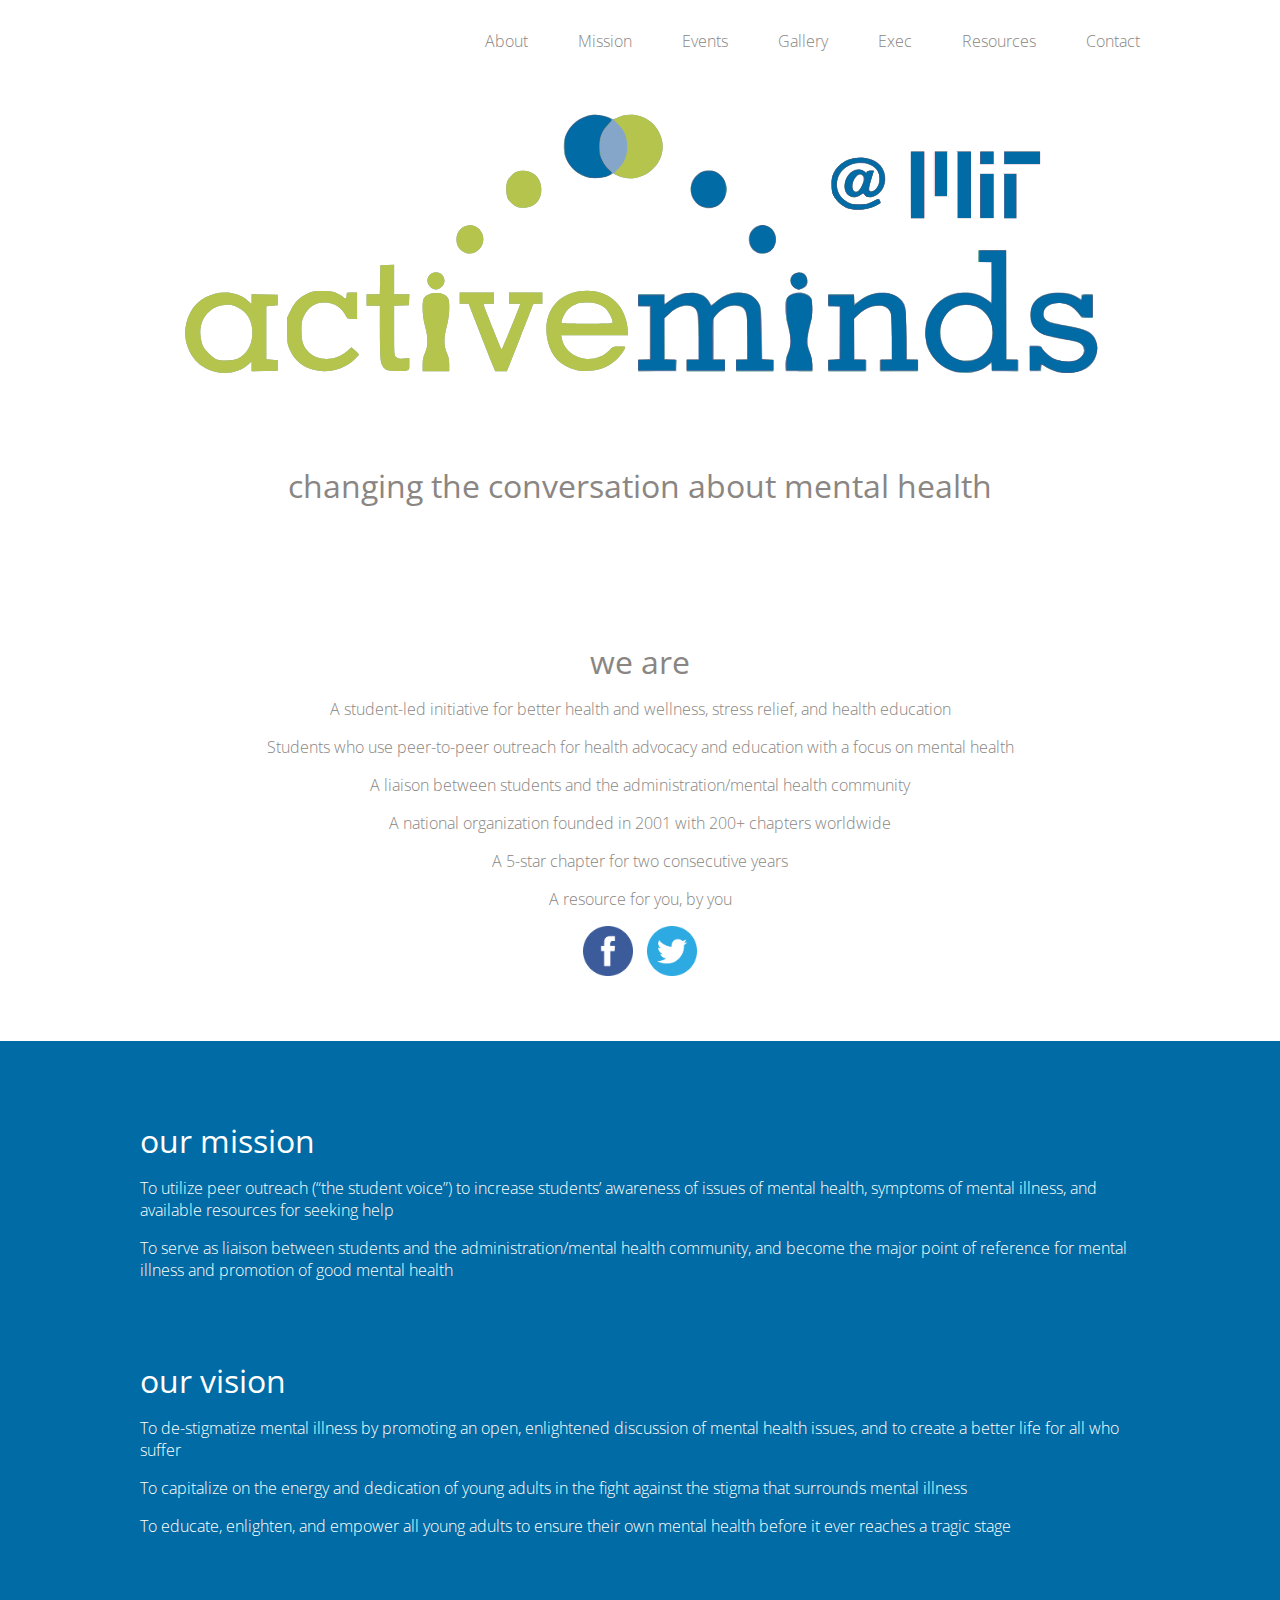
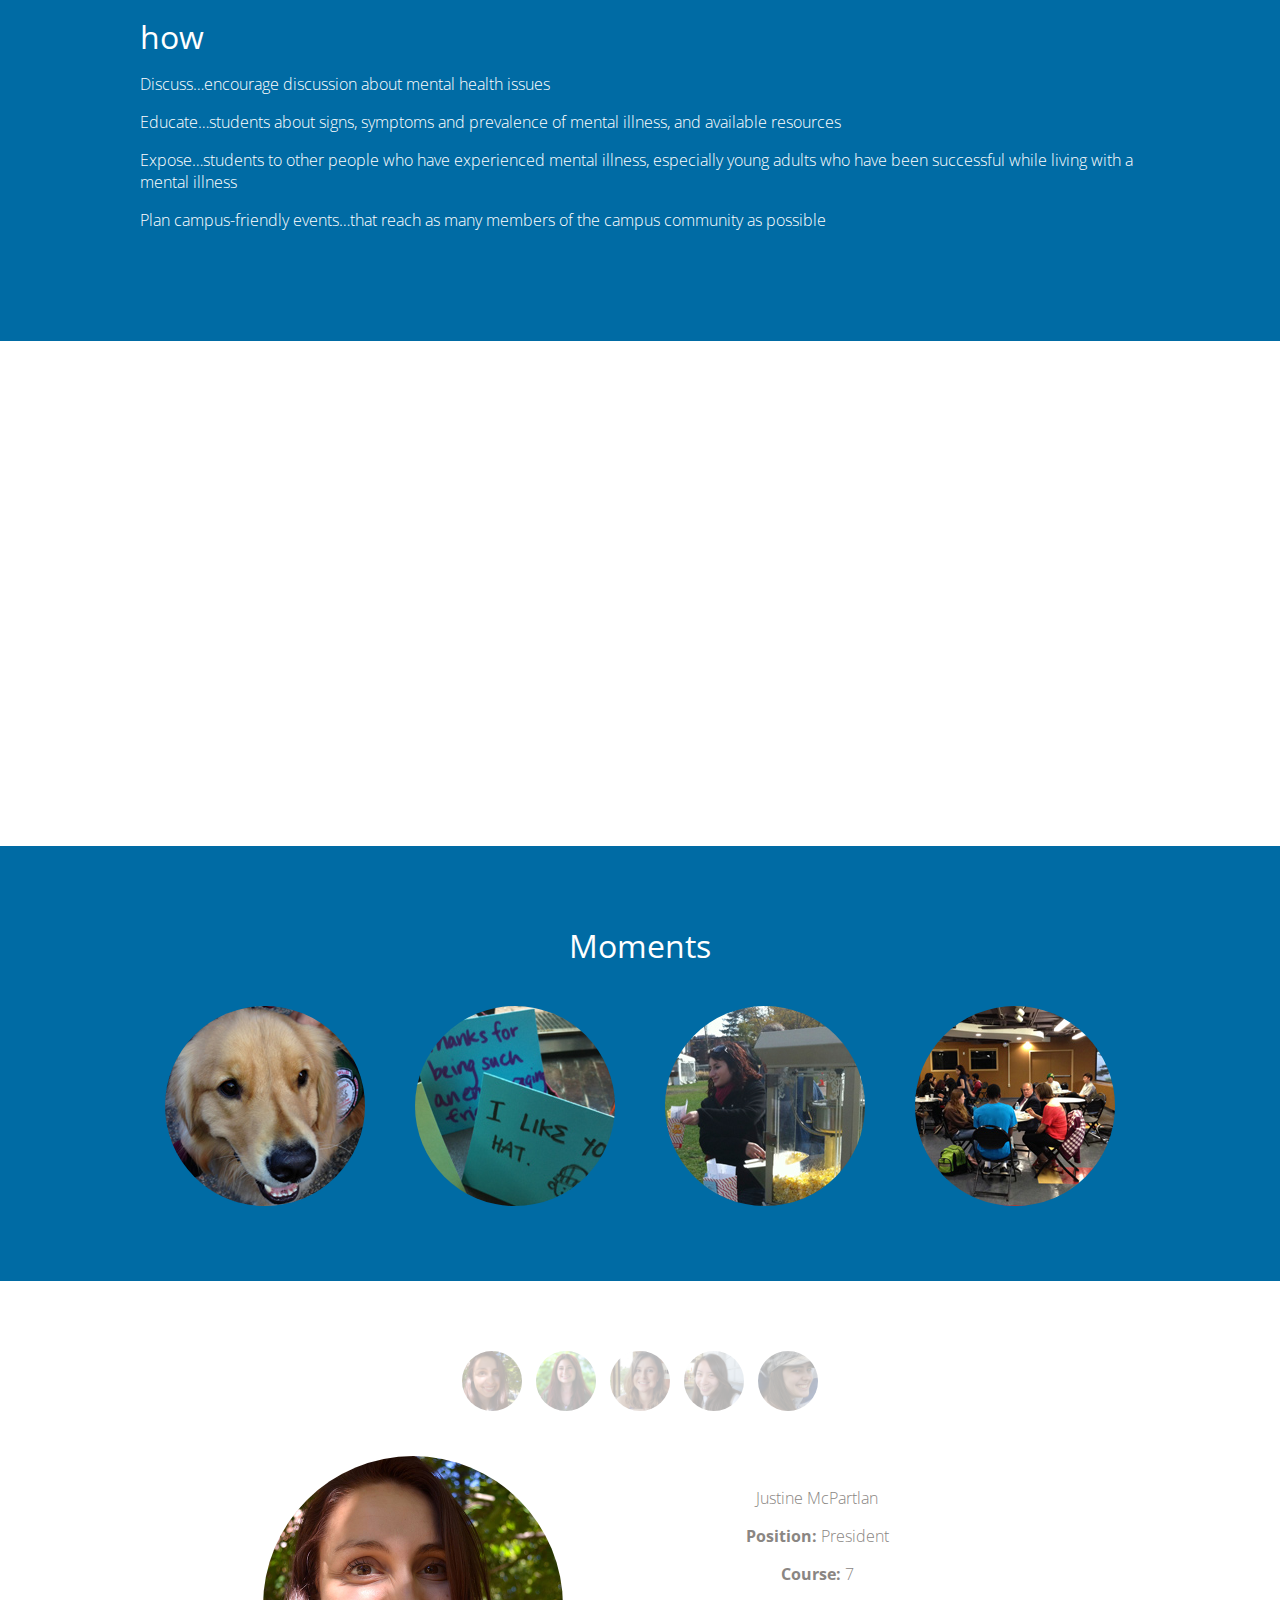
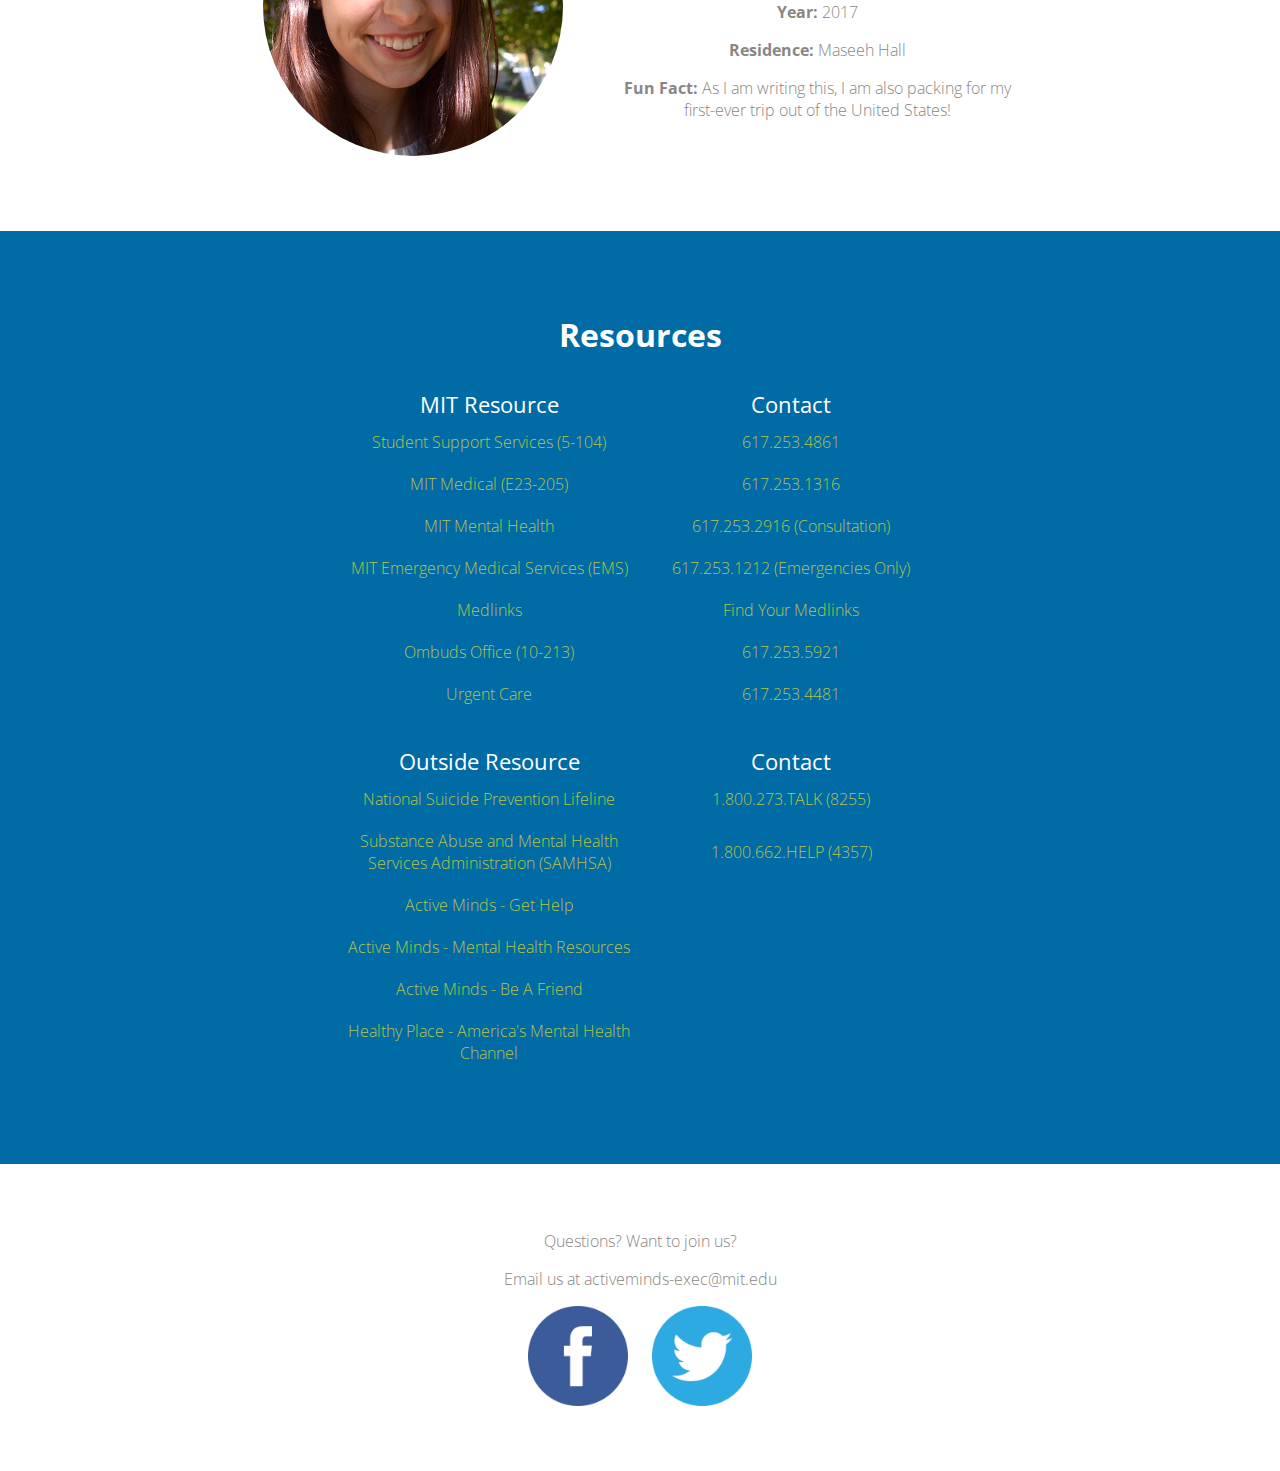
<file: web_scripts/index.html>
<!DOCTYPE HTML>
<head>
	<meta http-equiv="Content-Type" content="text/html; charset=utf-8"/>
	<meta name="viewport" content="width=device-width, initial-scale = 1.0, user-scalable = no">
	<title>Active Minds at MIT</title>
	<link href='http://fonts.googleapis.com/css?family=Open+Sans' rel='stylesheet' type='text/css'>
	<link rel="stylesheet" href="css/normalize.css" type="text/css" media="screen">
	<link rel="stylesheet" href="css/grid.css" type="text/css" media="screen">
	<link rel="stylesheet" href="css/style.css" type="text/css" media="screen">
	<link rel="icon" href="favicon.ico" type="image/x-icon">

	<script type="text/javascript" src="http://ajax.googleapis.com/ajax/libs/jquery/1.7.2/jquery.min.js"></script>
	<script type="text/javascript" src="js/scripts.js"></script>
	<script type="text/javascript" src="js/jquery.stellar.min.js"></script>
	<script type="text/javascript" src="js/waypoints.min.js"></script>
	<script type="text/javascript" src="js/jquery.easing.1.3.js"></script>
	
</head>

<body>

	<div class="menu">
		<div class="container clearfix">

			<div id="nav" class="grid_12 omega">
				<ul class="navigation">
					<li data-slide="1">About</li>
					<li data-slide="2">Mission</li>
					<li data-slide="3">Events</li>
					<li data-slide="4">Gallery</li>
					<li data-slide="5">Exec</li>
					<li data-slide="6">Resources</li>
					<li data-slide="7">Contact</li>
				</ul>
			</div>

		</div>
	</div>

	<div class="slide" id="slide0" data-slide="0" data-stellar-background-ratio="0.5">
		<div class="container clearfix">
			<div class="grid_12 content">
				<img id="logo" src="images/am_logo.svg" />
				<h2>changing the conversation about mental health</h2>
			</div>
		</div>
	</div>

	<div class="slide" id="slide1" data-slide="1" data-stellar-background-ratio="0.5">
		<div class="container clearfix">
			<div class="grid_12 content">
				<h2>we are</h2>
				<p>A student-led initiative for better health and wellness, stress relief, and health education</p>
				<p>Students who use peer-to-peer outreach for health advocacy and education with a focus on mental health</p>
				<p>A liaison between students and the administration/mental health community</p>
				<p>A national organization founded in 2001 with 200+ chapters worldwide</p>
				<p>A 5-star chapter for two consecutive years</p>
				<p>A resource for you, by you</p>
				<a href="https://www.facebook.com/activemindsatmit" target="_blank"><img id="facebook_top" src="images/facebook.png" /></a>
				<a href="https://twitter.com/ActiveMindsMIT" target="_blank"><img id="twitter_top" src="images/twitter.png" /></a>
			</div>
		</div>
	</div>

	<div class="slide" id="slide2" data-slide="2" data-stellar-background-ratio="0.5">
		<div class="container clearfix">
			<div class="grid_12 content">
				<div id="mission" class="description">
					<h2>our mission</h2>
					<p>To utilize peer outreach (“the student voice”) to increase students’ awareness of issues of mental health, symptoms of mental illness, and available resources for seeking help</p>
					<p>To serve as liaison between students and the administration/mental health community, and become the major point of reference for mental illness and promotion of good mental health</p>
				</div>
				<div id="vision" class="description">
					<h2>our vision</h2>
					<p>To de-stigmatize mental illness by promoting an open, enlightened discussion of mental health issues, and to create a better life for all who suffer</p>
					<p>To capitalize on the energy and dedication of young adults in the fight against the stigma that surrounds mental illness</p>
					<p>To educate, enlighten, and empower all young adults to ensure their own mental health before it ever reaches a tragic stage</p>
				</div>
				<div id="how" class="description">
					<h2>how</h2>
					<p>Discuss…encourage discussion about mental health issues</p>
					<p>Educate…students about signs, symptoms and prevalence of mental illness, and available resources</p>
					<p>Expose…students to other people who have experienced mental illness, especially young adults who have been successful while living with a mental illness</p>
					<p>Plan campus-friendly events…that reach as many members of the campus community as possible</p>
				</div>
			</div>
		</div>
	</div>



	<div class="slide" id="slide3" data-slide="3" data-stellar-background-ratio="0.5">
		

			<div class="wrapper">
				<iframe src='http://cdn.knightlab.com/libs/timeline/latest/embed/index.html?source=0AgLcp2B5m2ASdDRPNTN3Ukl3ejJ6a2t0Wk1pNEJvX1E&font=Bevan-PotanoSans&maptype=TERRAIN&lang=en&start_at_end=true&height=400' width='100%' height='400' frameborder='0'></iframe>
			</div>

		
	</div>



	<div class="slide" id="slide4" data-slide="4" data-stellar-background-ratio="0.5">
		<div class="container clearfix">

			<div class="grid_12 content">
				<h2>Moments</h2>
				<div id="gallery_1" class="grid_3 gallery">
					<a href="https://www.facebook.com/media/set/?set=a.779457638736210.1073741830.221373231211323&type=1" target="
					_blank"><img id="gallery_img_1" class="gallery_img" src="images/therapy_gallery.jpg" alt="images/default_gallery.jpg"></a>
				</div>
				<div id="gallery_2" class="grid_3 gallery">
					<a href="https://www.facebook.com/media/set/?set=a.779464302068877.1073741832.221373231211323&type=1" target="
					_blank"><img id="gallery_img_2" class="gallery_img" src="images/wellness_gallery.jpg" alt="images/default_gallery.jpg"></a>
				</div>
				<div id="gallery_3" class="grid_3 gallery">
					<a href="https://www.facebook.com/media/set/?set=a.779459712069336.1073741831.221373231211323&type=1" target="_blank"><img id="gallery_img_3" class="gallery_img" src="images/family_gallery.jpg" alt="images/default_gallery.jpg"></a>
				</div>
				<div id="gallery_4" class="grid_3 gallery">
					<a href="https://www.facebook.com/activemindsatmit/photos_stream" target="_blank"><img id="gallery_img_4" class="gallery_img" src="images/more_gallery.jpg" alt="images/default_gallery.jpg"></a>
				</div>
			</div>

		</div>
	</div>



	<div class="slide" id="slide5" data-slide="5" data-stellar-background-ratio="0.5">
		<div class="container clearfix">

			<div class="grid_12 content">
				<div id="exec_nav">
					<div class="exec_icon"><img id="justine" class="exec_small" src="images/exec/justine.jpg"></div>
					<div class="exec_icon"><img id="ariella" class="exec_small" src="images/exec/ariella.jpg"></div>
 					<div class="exec_icon"><img id="kathy" class="exec_small" src="images/exec/kathy.jpg"></div>
					<div class="exec_icon"><img id="lorraine" class="exec_small" src="images/exec/lorraine.jpg"></div>
					<div class="exec_icon"><img id="zoe" class="exec_small" src="images/exec/zoe.jpg"></div>
				</div>
				<div id="exec_content">
					<div id="exec_pic">
						<img id="exec_large" src="images/exec/justine.jpg">
					</div>
					<div id="exec_info">
						<p id="exec_name">Justine McPartlan</p>
						<p id="exec_position"><b>Position:</b> President</p>
						<p id="exec_course"><b>Course:</b> 7</p>
						<p id="exec_year"><b>Year:</b> 2017</p>
						<p id="exec_residence"><b>Residence:</b> Maseeh Hall</p>
						<p id="exec_fact"><b>Fun Fact:</b> As I am writing this, I am also packing for my first-ever trip out of the United States!</p>
					</div>
				</div>
				
			</div>

		</div>
	</div>

	<div class="slide" id="slide6" data-slide="6" data-stellar-background-ratio="0.5">
		<div class="container clearfix">
			<div class="grid_12 content">
				<h1>Resources</h1>
				<table id="mit_resources">
					<tr>
						<th>MIT Resource</th>
						<th>Contact</th>
					<tr>
					<tr>
						<td><a href="http://web.mit.edu/uaap/s3/" target="_blank">Student Support Services (5-104)</a></td>
						<td><a href="tel:617-253-4861">617.253.4861</a></td>
					</tr>
					<tr>
						<td><a href="http://medweb.mit.edu/" target="_blank">MIT Medical (E23-205)</a></td>
						<td><a href="tel:617-253-1316">617.253.1316</a></td>
					</tr>
					<tr>
						<td><a href="http://medweb.mit.edu/directory/services/mental_health.html" target="_blank">MIT Mental Health</a></td>
						<td><a href="tel:617-253-2916">617.253.2916 (Consultation)</a></td>
					</tr>
					<tr>
						<td><a href="http://ems.mit.edu" target="_blank">MIT Emergency Medical Services (EMS)</a></td>
						<td><a href="tel:617-253-1212">617.253.1212 (Emergencies Only)</a></td>
					</tr>
					<tr>
						<td><a href="http://medlinks.mit.edu/" target="_blank">Medlinks</a></td>
						<td><a href="https://medlinks.mit.edu/where-we-are/" target="_blank">Find Your Medlinks</a></td>
					</tr>
					<tr>
						<td><a href="http://web.mit.edu/ombud" target="_blank">Ombuds Office (10-213)</a></td>
						<td><a href="tel:617-253-5921">617.253.5921</a></td>
					</tr>
					<tr>
						<td><a href="http://medweb.mit.edu/directory/services/emergency_care.html" target="_blank">Urgent Care</td>
						<td><a href="tel:617-253-4481">617.253.4481</a></td>
					</tr>
				</table>

				<table id="outside_resources">
					<tr>
						<th>Outside Resource</th>
						<th>Contact</th>
					</tr>
					
					<tr>
						<td><a href="http://www.suicidepreventionlifeline.org/" target="_blank">National Suicide Prevention Lifeline</a></td>
						<td><a href="tel:1-800-273-8255">1.800.273.TALK (8255)</a></td>
					</tr>
					<tr>
						<td><a href="http://www.samhsa.gov/" target="_blank">Substance Abuse and Mental Health Services Administration (SAMHSA)</a></td>
						<td><a href="tel:1-800-662-4357">1.800.662.HELP (4357)</a></td>
					</tr>
					<tr>
						<td><a href="http://www.activeminds.org/index.php?option=com_content&task=view&id=47&Itemid=77" target="_blank">Active Minds - Get Help</a></td>
						<td></td>
					</tr>
					<tr>
						<td><a href="http://www.activeminds.org/issues-a-resources/mental-health-resources" target="_blank">Active Minds - Mental Health Resources</a></td>
						<td></td>
					</tr>
					<tr>
						<td><a href="http://www.activeminds.org/issues-a-resources/be-a-friend" target="_blank">Active Minds - Be A Friend</a></td>
						<td></td>
					</tr>
					<tr>
						<td><a href="http://www.healthyplace.com/" target="_blank">Healthy Place - America's Mental Health Channel</a></td>
						<td></td>
					</tr>
					
				</table>
			</div>
			

		</div>
	</div>

	<div class="slide" id="slide7" data-slide="7" data-stellar-background-ratio="0.5">
		<div class="container clearfix">
			<div id ="contact" class="grid_12 content">
				<p>Questions? Want to join us?</p>
				<p>Email us at activeminds-exec@mit.edu</p>
				<a href="https://www.facebook.com/activemindsatmit" target="_blank"><img id="facebook_bottom" src="images/facebook.png" /></a>
				<a href="https://twitter.com/ActiveMindsMIT" target="_blank"><img id="twitter_bottom" src="images/twitter.png" /></a>
			</div>
		</div>
	</div>

<script type="text/javascript">

  var _gaq = _gaq || [];
  _gaq.push(['_setAccount', 'UA-23542009-5']);
  _gaq.push(['_trackPageview']);

  (function() {
    var ga = document.createElement('script'); ga.type = 'text/javascript'; ga.async = true;
    ga.src = ('https:' == document.location.protocol ? 'https://ssl' : 'http://www') + '.google-analytics.com/ga.js';
    var s = document.getElementsByTagName('script')[0]; s.parentNode.insertBefore(ga, s);
  })();

</script>

</body>
</html>
</file>
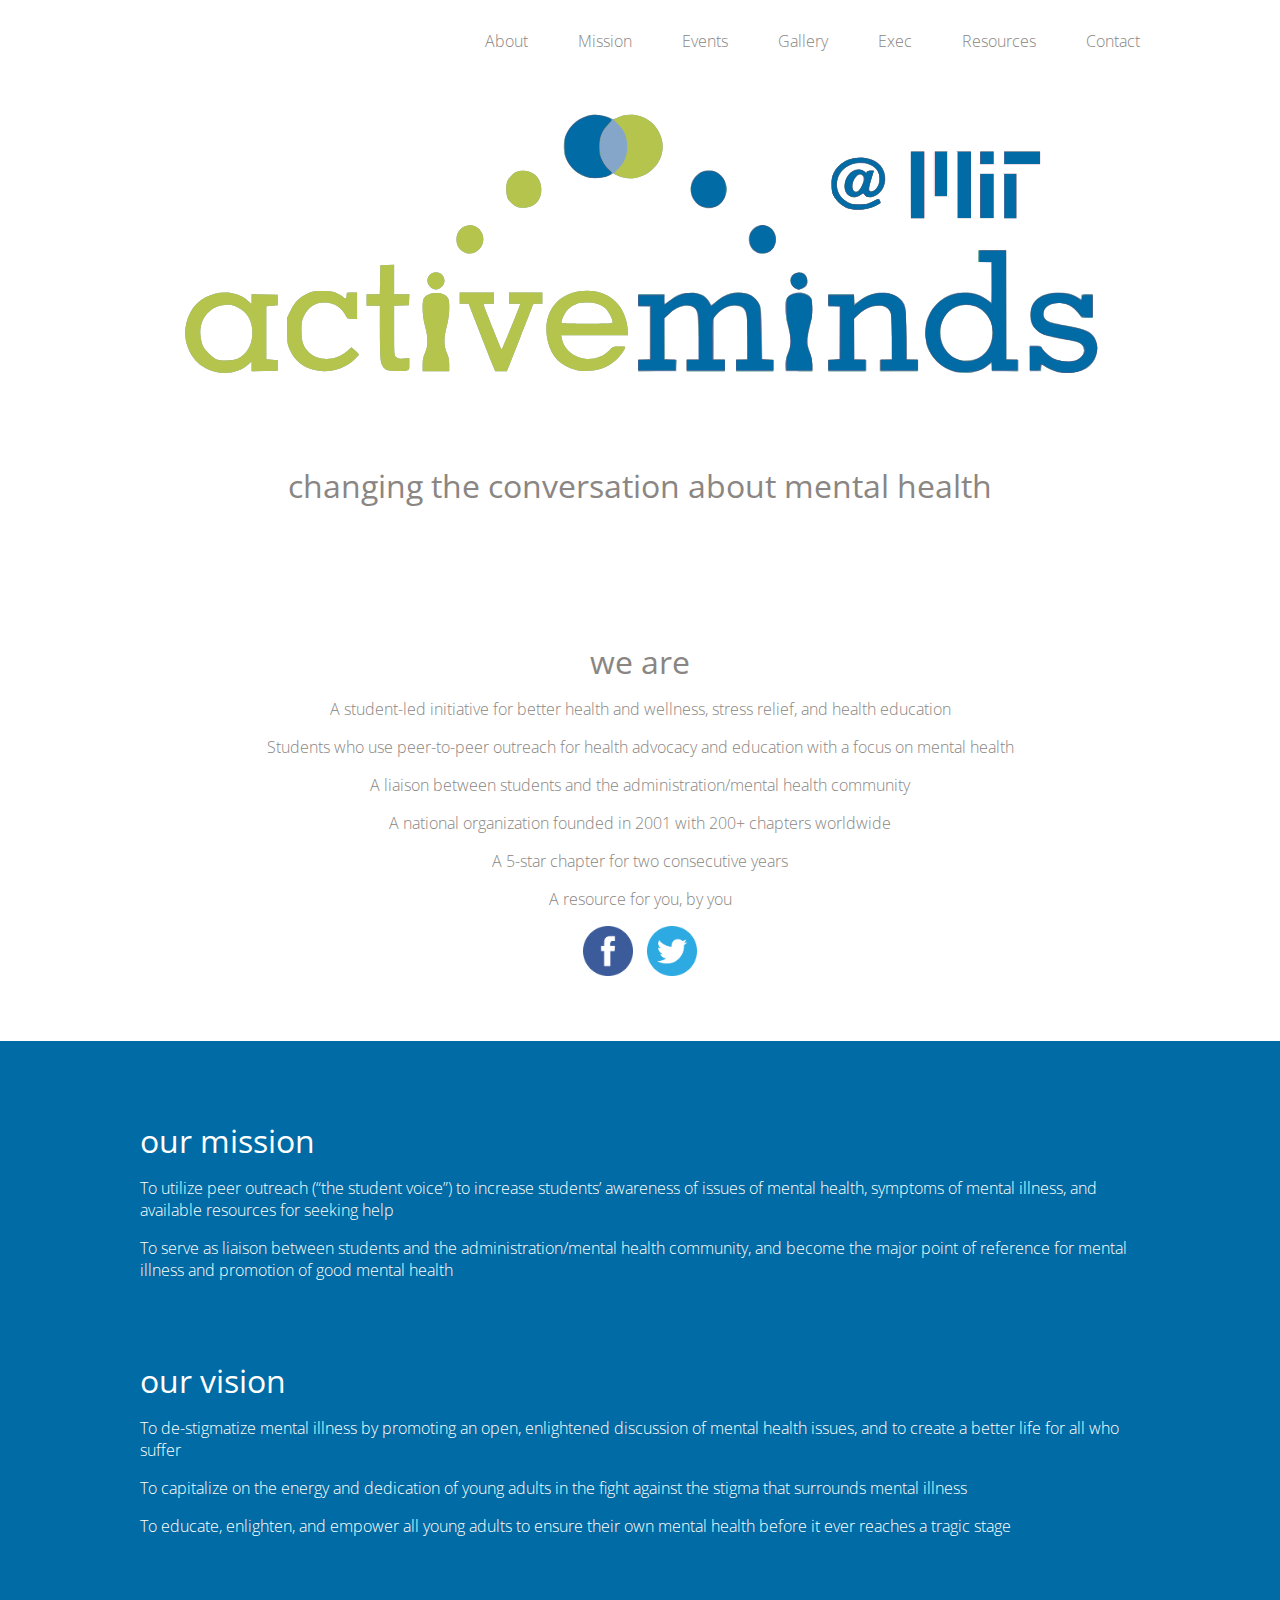
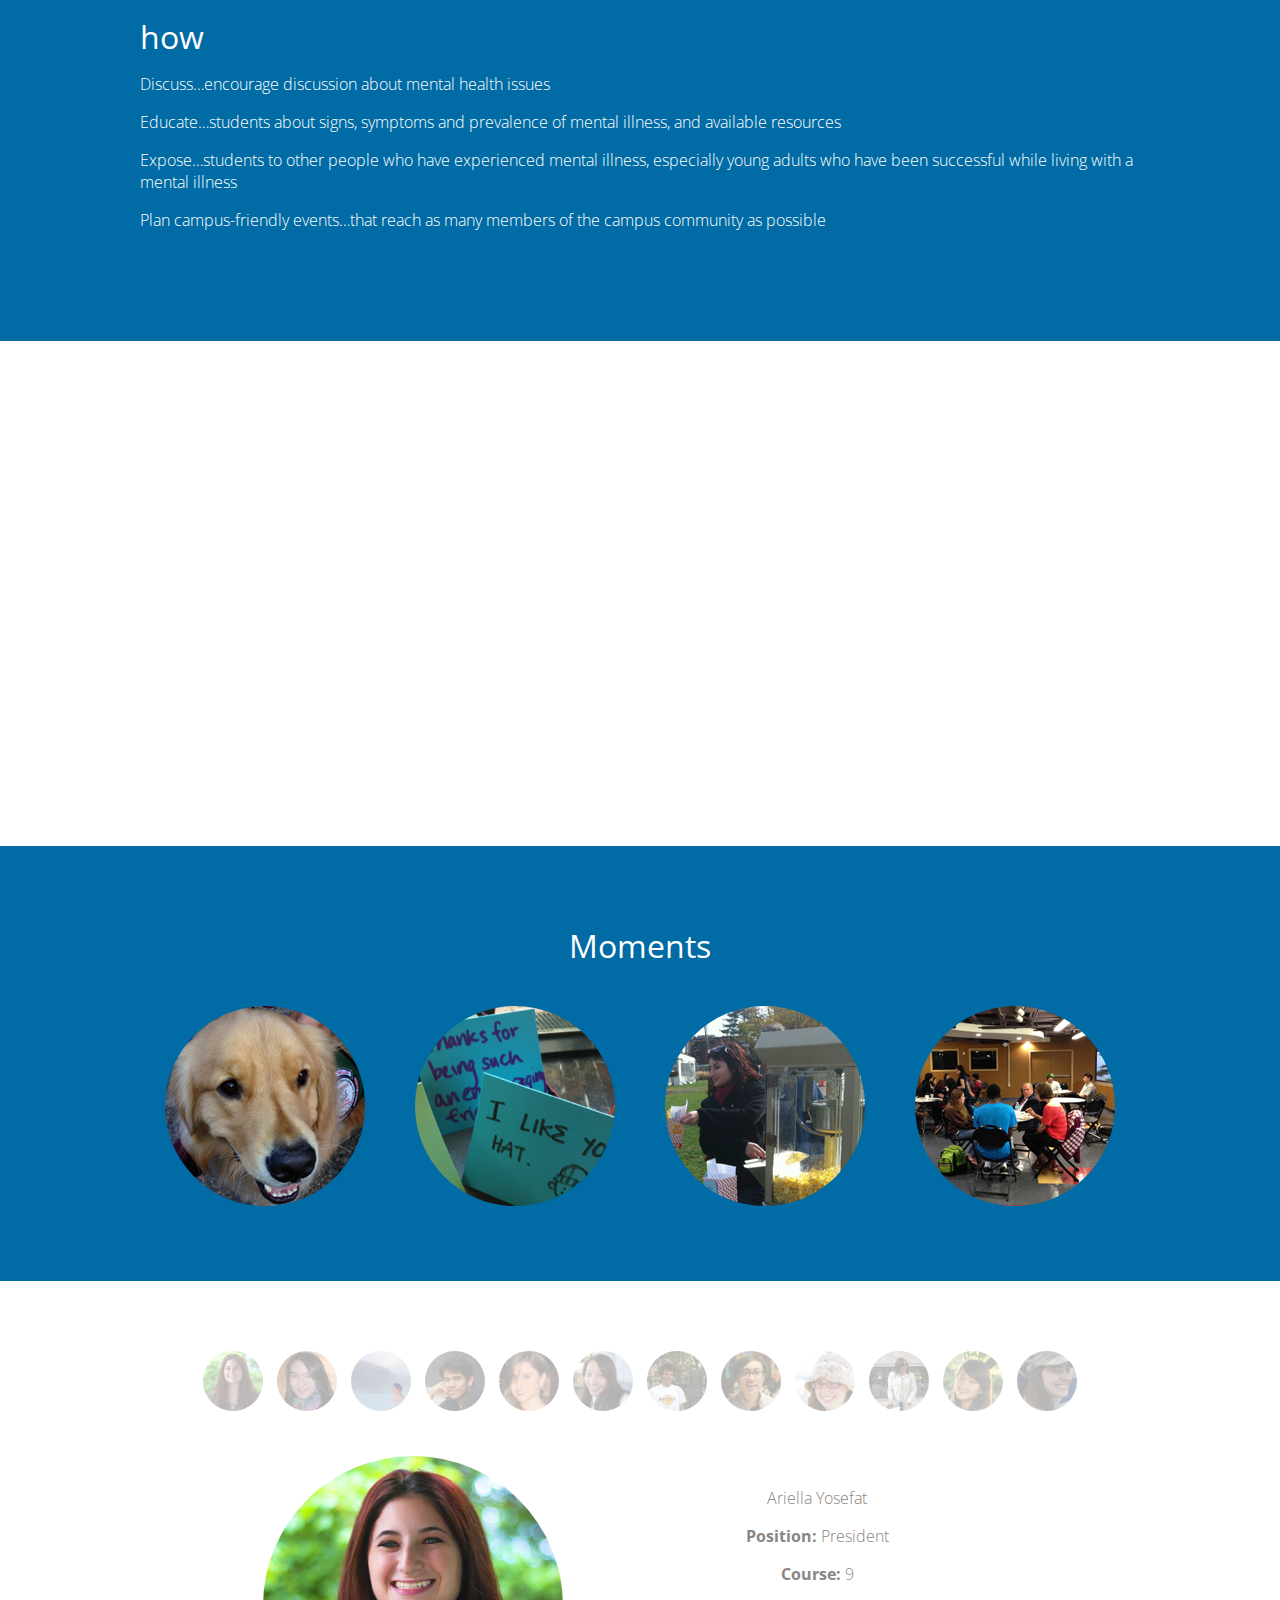
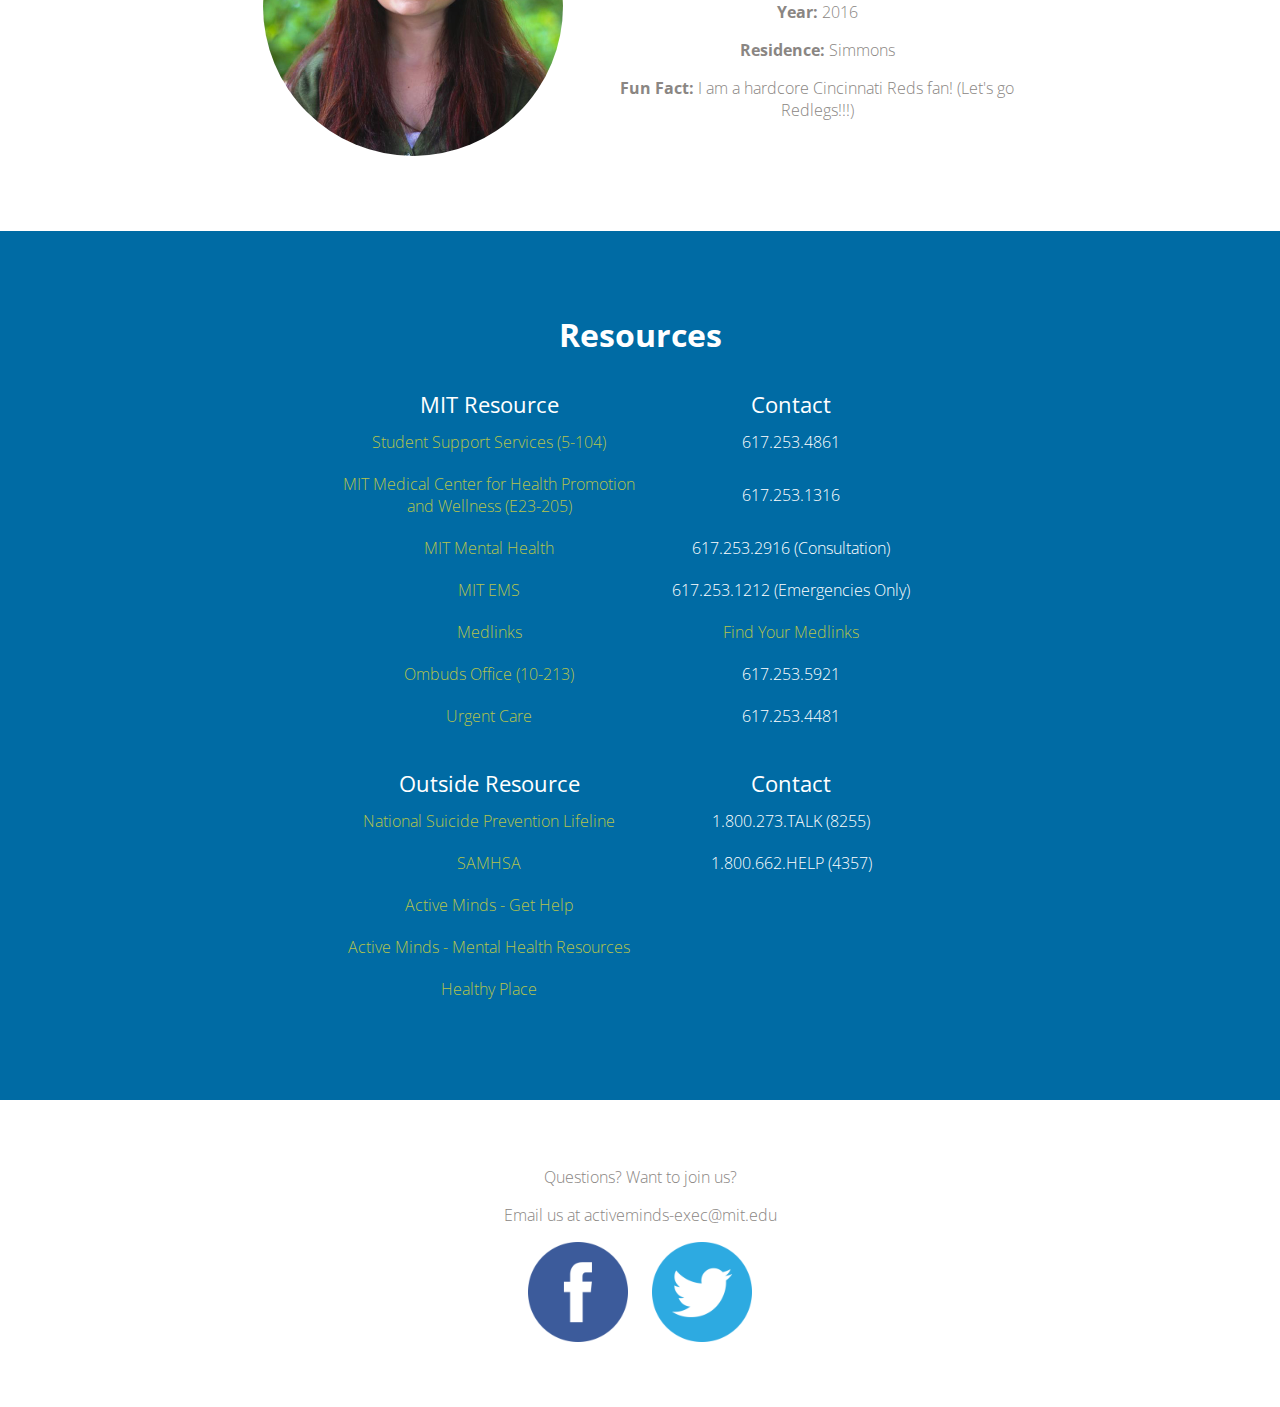
<file: OldFiles/web_scripts/index.html>
<!DOCTYPE HTML>
<head>
	<meta http-equiv="Content-Type" content="text/html; charset=utf-8"/>
	<meta name="viewport" content="width=device-width, initial-scale = 1.0, user-scalable = no">
	<title>Active Minds at MIT</title>
	<link href='http://fonts.googleapis.com/css?family=Open+Sans' rel='stylesheet' type='text/css'>
	<link rel="stylesheet" href="css/normalize.css" type="text/css" media="screen">
	<link rel="stylesheet" href="css/grid.css" type="text/css" media="screen">
	<link rel="stylesheet" href="css/style.css" type="text/css" media="screen">
	<link rel="icon" href="favicon.ico" type="image/x-icon">

	<script type="text/javascript" src="http://ajax.googleapis.com/ajax/libs/jquery/1.7.2/jquery.min.js"></script>
	<script type="text/javascript" src="js/scripts.js"></script>
	<script type="text/javascript" src="js/jquery.stellar.min.js"></script>
	<script type="text/javascript" src="js/waypoints.min.js"></script>
	<script type="text/javascript" src="js/jquery.easing.1.3.js"></script>
	
</head>

<body>

	<div class="menu">
		<div class="container clearfix">

			<div id="nav" class="grid_12 omega">
				<ul class="navigation">
					<li data-slide="1">About</li>
					<li data-slide="2">Mission</li>
					<li data-slide="3">Events</li>
					<li data-slide="4">Gallery</li>
					<li data-slide="5">Exec</li>
					<li data-slide="6">Resources</li>
					<li data-slide="7">Contact</li>
				</ul>
			</div>

		</div>
	</div>

	<div class="slide" id="slide0" data-slide="0" data-stellar-background-ratio="0.5">
		<div class="container clearfix">
			<div class="grid_12 content">
				<img id="logo" src="images/am_logo.svg" />
				<h2>changing the conversation about mental health</h2>
			</div>
		</div>
	</div>

	<div class="slide" id="slide1" data-slide="1" data-stellar-background-ratio="0.5">
		<div class="container clearfix">
			<div class="grid_12 content">
				<h2>we are</h2>
				<p>A student-led initiative for better health and wellness, stress relief, and health education</p>
				<p>Students who use peer-to-peer outreach for health advocacy and education with a focus on mental health</p>
				<p>A liaison between students and the administration/mental health community</p>
				<p>A national organization founded in 2001 with 200+ chapters worldwide</p>
				<p>A 5-star chapter for two consecutive years</p>
				<p>A resource for you, by you</p>
				<a href="https://www.facebook.com/activemindsatmit" target="_blank"><img id="facebook_top" src="images/facebook.png" /></a>
				<a href="https://twitter.com/ActiveMindsMIT" target="_blank"><img id="twitter_top" src="images/twitter.png" /></a>
			</div>
		</div>
	</div>

	<div class="slide" id="slide2" data-slide="2" data-stellar-background-ratio="0.5">
		<div class="container clearfix">
			<div class="grid_12 content">
				<div id="mission" class="description">
					<h2>our mission</h2>
					<p>To utilize peer outreach (“the student voice”) to increase students’ awareness of issues of mental health, symptoms of mental illness, and available resources for seeking help</p>
					<p>To serve as liaison between students and the administration/mental health community, and become the major point of reference for mental illness and promotion of good mental health</p>
				</div>
				<div id="vision" class="description">
					<h2>our vision</h2>
					<p>To de-stigmatize mental illness by promoting an open, enlightened discussion of mental health issues, and to create a better life for all who suffer</p>
					<p>To capitalize on the energy and dedication of young adults in the fight against the stigma that surrounds mental illness</p>
					<p>To educate, enlighten, and empower all young adults to ensure their own mental health before it ever reaches a tragic stage</p>
				</div>
				<div id="how" class="description">
					<h2>how</h2>
					<p>Discuss…encourage discussion about mental health issues</p>
					<p>Educate…students about signs, symptoms and prevalence of mental illness, and available resources</p>
					<p>Expose…students to other people who have experienced mental illness, especially young adults who have been successful while living with a mental illness</p>
					<p>Plan campus-friendly events…that reach as many members of the campus community as possible</p>
				</div>
			</div>
		</div>
	</div>



	<div class="slide" id="slide3" data-slide="3" data-stellar-background-ratio="0.5">
		

			<div class="wrapper">
				<iframe src='http://cdn.knightlab.com/libs/timeline/latest/embed/index.html?source=0AgLcp2B5m2ASdDRPNTN3Ukl3ejJ6a2t0Wk1pNEJvX1E&font=Bevan-PotanoSans&maptype=TERRAIN&lang=en&start_at_end=true&height=400' width='100%' height='400' frameborder='0'></iframe>
			</div>

		
	</div>



	<div class="slide" id="slide4" data-slide="4" data-stellar-background-ratio="0.5">
		<div class="container clearfix">

			<div class="grid_12 content">
				<h2>Moments</h2>
				<div id="gallery_1" class="grid_3 gallery">
					<a href="https://www.facebook.com/media/set/?set=a.779457638736210.1073741830.221373231211323&type=1" target="
					_blank"><img id="gallery_img_1" class="gallery_img" src="images/therapy_gallery.jpg" alt="images/default_gallery.jpg"></a>
				</div>
				<div id="gallery_2" class="grid_3 gallery">
					<a href="https://www.facebook.com/media/set/?set=a.779464302068877.1073741832.221373231211323&type=1" target="
					_blank"><img id="gallery_img_2" class="gallery_img" src="images/wellness_gallery.jpg" alt="images/default_gallery.jpg"></a>
				</div>
				<div id="gallery_3" class="grid_3 gallery">
					<a href="https://www.facebook.com/media/set/?set=a.779459712069336.1073741831.221373231211323&type=1" target="_blank"><img id="gallery_img_3" class="gallery_img" src="images/family_gallery.jpg" alt="images/default_gallery.jpg"></a>
				</div>
				<div id="gallery_4" class="grid_3 gallery">
					<a href="https://www.facebook.com/activemindsatmit/photos_albums" target="_blank"><img id="gallery_img_4" class="gallery_img" src="images/more_gallery.jpg" alt="images/default_gallery.jpg"></a>
				</div>
			</div>

		</div>
	</div>



	<div class="slide" id="slide5" data-slide="5" data-stellar-background-ratio="0.5">
		<div class="container clearfix">

			<div class="grid_12 content">
				<div id="exec_nav">
					<div class="exec_icon"><img id="ariella" class="exec_small" src="images/exec/ariella.jpg"></div>
					<div class="exec_icon"><img id="caitlin" class="exec_small" src="images/exec/caitlin.jpg"></div>
					<div class="exec_icon"><img id="elise" class="exec_small" src="images/exec/elise.jpg"></div>
					<div class="exec_icon"><img id="emad" class="exec_small" src="images/exec/emad.jpg"></div>
					<div class="exec_icon"><img id="kathy" class="exec_small" src="images/exec/kathy.jpg"></div>
					<div class="exec_icon"><img id="lorraine" class="exec_small" src="images/exec/lorraine.jpg"></div>
					<div class="exec_icon"><img id="matt" class="exec_small" src="images/exec/matt.jpg"></div>
					<div class="exec_icon"><img id="rex" class="exec_small" src="images/exec/rex.jpg"></div>
					<div class="exec_icon"><img id="shannen" class="exec_small" src="images/exec/shannen.jpg"></div>
					<div class="exec_icon"><img id="snaggs" class="exec_small" src="images/exec/snaggs.jpg"></div>
					<div class="exec_icon"><img id="victoria" class="exec_small" src="images/exec/victoria.jpg"></div>
					<div class="exec_icon"><img id="zoe" class="exec_small" src="images/exec/zoe.jpg"></div>
				</div>
				<div id="exec_content">
					<div id="exec_pic">
						<img id="exec_large" src="images/exec/ariella.jpg">
					</div>
					<div id="exec_info">
						<p id="exec_name">Ariella Yosefat</p>
						<p id="exec_position"><b>Position:</b> President</p>
						<p id="exec_course"><b>Course:</b> 9</p>
						<p id="exec_year"><b>Year:</b> 2016</p>
						<p id="exec_residence"><b>Residence:</b> Simmons</p>
						<p id="exec_fact"><b>Fun Fact:</b> I am a hardcore Cincinnati Reds fan! (Let's go Redlegs!!!)</p>
					</div>
				</div>
				
			</div>

		</div>
	</div>

	<div class="slide" id="slide6" data-slide="6" data-stellar-background-ratio="0.5">
		<div class="container clearfix">
			<div class="grid_12 content">
				<h1>Resources</h1>
				<table id="mit_resources">
					<tr>
						<th>MIT Resource</th>
						<th>Contact</th>
					<tr>
					<tr>
						<td><a href="http://web.mit.edu/uaap/s3/" target="_blank">Student Support Services (5-104)</a></td>
						<td>617.253.4861</td>
					</tr>
					<tr>
						<td><a href="http://medweb.mit.edu/" target="_blank">MIT Medical Center for Health Promotion and Wellness (E23-205)</a></td>
						<td>617.253.1316</td>
					</tr>
					<tr>
						<td><a href="http://medweb.mit.edu/directory/services/mental_health.html" target="_blank">MIT Mental Health</a></td>
						<td>617.253.2916 (Consultation)</td>
					</tr>
					<tr>
						<td><a href="http://ems.mit.edu" target="_blank">MIT EMS</a></td>
						<td>617.253.1212 (Emergencies Only)</td>
					</tr>
					<tr>
						<td><a href="http://medlinks.mit.edu/" target="_blank">Medlinks</a></td>
						<td><a href="https://medlinks.mit.edu/where-we-are/" target="_blank">Find Your Medlinks</a></td>
					</tr>
					<tr>
						<td><a href="http://web.mit.edu/ombud" target="_blank">Ombuds Office (10-213)</a></td>
						<td>617.253.5921</td>
					</tr>
					<tr>
						<td><a href="http://medweb.mit.edu/directory/services/emergency_care.html" target="_blank">Urgent Care</td>
						<td>617.253.4481</td>
					</tr>
				</table>

				<table id="outside_resources">
					<tr>
						<th>Outside Resource</th>
						<th>Contact</th>
					</tr>
					
					<tr>
						<td><a href="http://www.suicidepreventionlifeline.org/" target="_blank">National Suicide Prevention Lifeline</a></td>
						<td>1.800.273.TALK (8255)</td>
					</tr>
					<tr>
						<td><a href="http://www.samhsa.gov/" target="_blank">SAMHSA</a></td>
						<td>1.800.662.HELP (4357)</td>
					</tr>
					<tr>
						<td><a href="http://www.activeminds.org/index.php?option=com_content&task=view&id=47&Itemid=77" target="_blank">Active Minds - Get Help</a></td>
						<td></td>
					</tr>
					<tr>
						<td><a href="http://www.activeminds.org/index.php?option=com_content&task=view&id=33&Itemid=62" target="_blank">Active Minds - Mental Health Resources</a></td>
						<td></td>
					</tr>
					<tr>
						<td><a href="http://www.healthyplace.com/" target="_blank">Healthy Place</a></td>
						<td></td>
					</tr>
					
				</table>
			</div>
			

		</div>
	</div>

	<div class="slide" id="slide7" data-slide="7" data-stellar-background-ratio="0.5">
		<div class="container clearfix">
			<div id ="contact" class="grid_12 content">
				<p>Questions? Want to join us?</p>
				<p>Email us at activeminds-exec@mit.edu</p>
				<a href="https://www.facebook.com/activemindsatmit" target="_blank"><img id="facebook_bottom" src="images/facebook.png" /></a>
				<a href="https://twitter.com/ActiveMindsMIT" target="_blank"><img id="twitter_bottom" src="images/twitter.png" /></a>
			</div>
		</div>
	</div>

<script type="text/javascript">

  var _gaq = _gaq || [];
  _gaq.push(['_setAccount', 'UA-23542009-5']);
  _gaq.push(['_trackPageview']);

  (function() {
    var ga = document.createElement('script'); ga.type = 'text/javascript'; ga.async = true;
    ga.src = ('https:' == document.location.protocol ? 'https://ssl' : 'http://www') + '.google-analytics.com/ga.js';
    var s = document.getElementsByTagName('script')[0]; s.parentNode.insertBefore(ga, s);
  })();

</script>

</body>
</html>
</file>
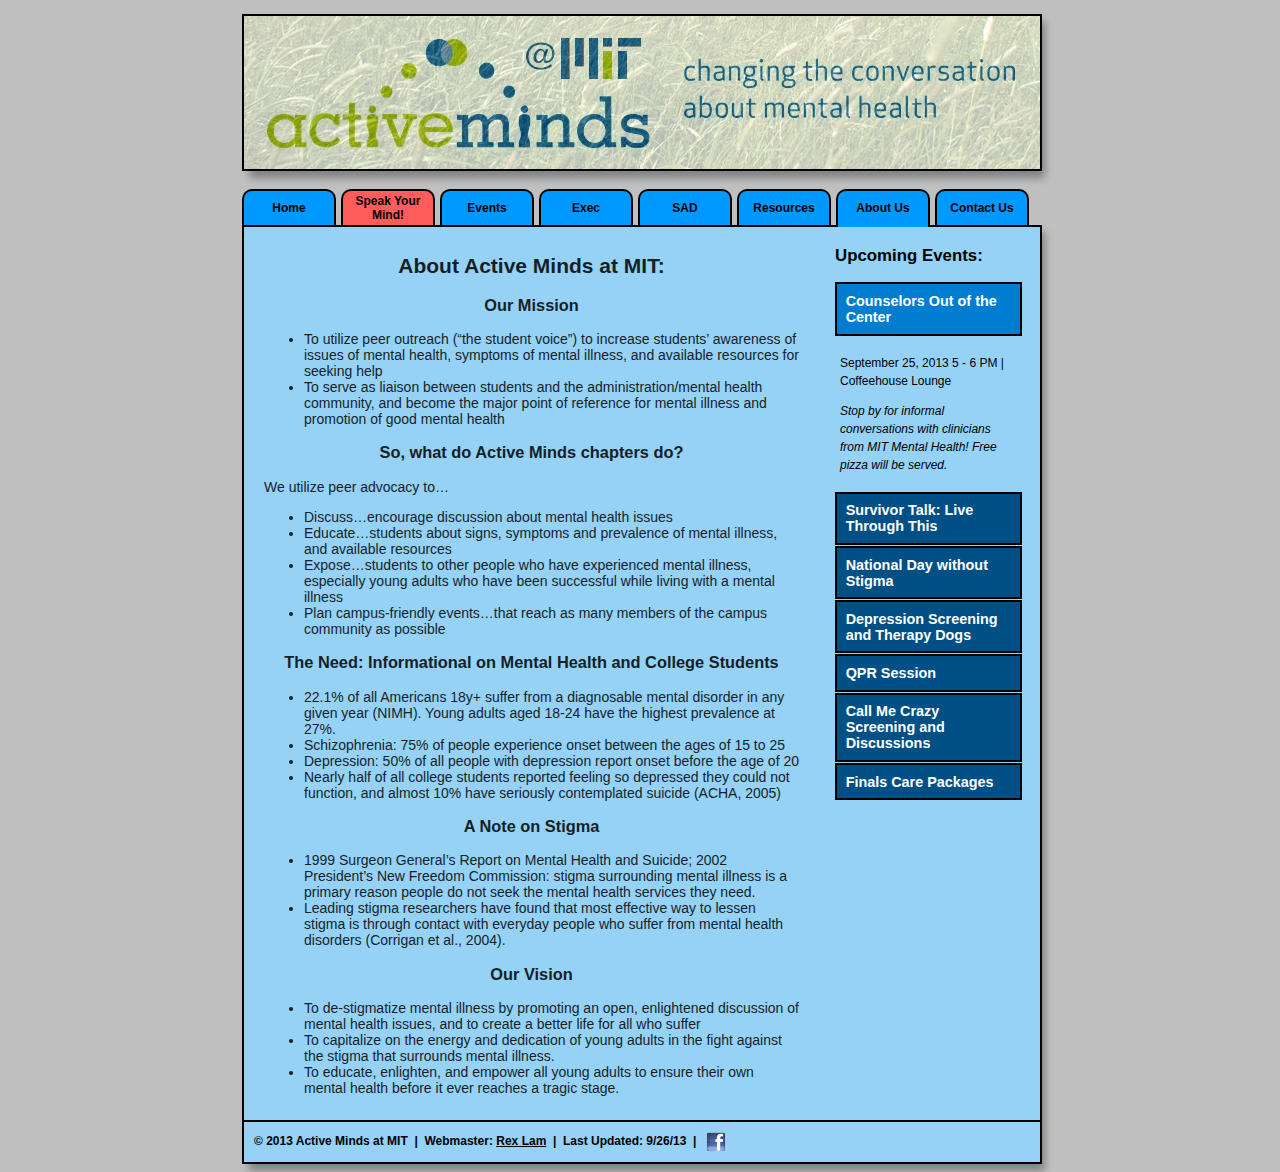
<file: OldFiles/2013/about.html>
<!DOCTYPE HTML PUBLIC
"-//W3C//DTD HTML 4.01 Transitional//EN"

"http://www.w3.org/TR/html4/loose.dtd">

<html>
<head>
	<meta http-equiv="content-type" content="text/html; charset=utf-8" />
	<title>Active Minds @ MIT | About</title>
	<script type="text/javascript" src="js/jquery.js"></script>
	<link rel="stylesheet" type="text/css" href="css/accordion.css" />
	<script src="js/menu.js" type="text/javascript"></script>

<script type="text/javascript">
$(document).ready(function() {
    $(".content").css("display", "none");
    $(".content").fadeIn(1000);
    $('.menu').initMenu();

});
</script>

<link rel="stylesheet" type="text/css" href="css/style.css" />
<script type="text/javascript">

  var _gaq = _gaq || [];
  _gaq.push(['_setAccount', 'UA-27438836-1']);
  _gaq.push(['_trackPageview']);

  (function() {
    var ga = document.createElement('script'); ga.type = 'text/javascript'; ga.async = true;
    ga.src = ('https:' == document.location.protocol ? 'https://ssl' : 'http://www') + '.google-analytics.com/ga.js';
    var s = document.getElementsByTagName('script')[0]; s.parentNode.insertBefore(ga, s);
  })();

</script>
</head>

<body>
<div class="banner">
<p><a href="main.html"><img src="media/banner.jpg" alt="banner" style="border:2px solid black" /></a></p>
</div>

<div id="navbar">
<ul>
	<li><a href="main.html"><b>Home</b></a></li>
	<li><a href="speakyourmind.html" class="special"><b>Speak Your Mind!</b></a></li>
	<li><a href="events.html"><b>Events</b></a></li>
	<li><a href="exec.html"><b>Exec</b></a></li>
	<li><a href="sad.html"><b>SAD</b></a></li>
	<li><a href="resources.html"><b>Resources</b></a></li>
	<li><a href="about.html"><b>About Us</b></a></li>
	<li><a href="contact.html"><b>Contact Us</b></a></li>
</ul>
<script type="text/javascript">
var url = window.location.href;
url = url.substr(url.lastIndexOf("/") + 1);
$("#navbar").find("a[href='" + url + "']").addClass("current");
</script>
</div>

<div class="box">
<div class="main">
<div class="calendar">
<h3>Upcoming Events:</h3>
<ul class="menu collapsible">
	<li class="expand">
		<a href="#" class="menu">Counselors Out of the Center</a>
		<ul class="acitem">
			<li class = "description">
				<p>September 25, 2013 5 - 6 PM | Coffeehouse Lounge</p>
				<p><i>Stop by for informal conversations with clinicians from MIT Mental Health! Free pizza will be served.</i></p>
			</li>
		</ul>
	</li>
	<li>
		<a href="#" class="menu">Survivor Talk: Live Through This</a>
		<ul class="acitem">
			<li class = "description">
				<p>September 30, 2013 6 - 7 PM</p>
				<p><i>Dese'Rae L. Stage is a suicide attempt survivor who has started <b>Live Through This</b>, a collection of portraits and stories of other survivors. She will talk about her experiences and her project.
				</i></p>
			</li>
		</ul>
	</li>
	<li>
		<a href="#" class="menu">National Day without Stigma</a>
		<ul class="acitem">
			<li class = "description">
				<p>October 7, 2013 All Day</p>
				<p><i>Show your support for National Day without Stigma by wearing your shirt inside out!</i></p>
			</li>
		</ul>
	</li>
	<li>
		<a href="#" class="menu">Depression Screening and Therapy Dogs</a>
		<ul class="acitem">
			<li class = "description">
				<p>October 9, 2013 4:30 - 7:30 PM | Student Center PDR 1,2,3 and Kresge Lawn</p>
				<p><i>Come to the private dining rooms at the student center for depression screening. We will be bringing therapy dogs back to campus. Destress with the canines on the Kresge Lawn!</i></p>
			</li>
		</ul>
	</li>	
	<li>
		<a href="#" class="menu">QPR Session</a>
		<ul class="acitem">
			<li class = "description">
				<p>October 19, 2013 12 - 1 PM | 4 - 149</p>
				<p><i>Professionals from MIT Medical will give trainings on Question, Persuade, Refer.</i></p>
			</li>
		</ul>
	</li>
	<li>
		<a href="#" class="menu">Call Me Crazy Screening and Discussions</a>
		<ul class="acitem">
			<li class = "description">
				<p>November 15, 2013 7 PM | 26-100 (Tentative)</p>
				<p><i>Details to follow!</i></p>
			</li>
		</ul>
	</li>	
	<li>
		<a href="#" class="menu">Finals Care Packages</a>
		<ul class="acitem">
			<li class = "description">
				<p>December 13, 2013 11 AM - 2 PM | Student Center Tables</p>
				<p><i>Enjoy treats in our finals care packages while studying for your finals!</i></p>
			</li>
		</ul>
	</li>	

</ul>

</div>
<div class="content">
<p>
<center><h2>About Active Minds at MIT:</h2></center>

<center><h3>Our Mission</h3></center>
<ul>
<li>To utilize peer outreach (“the student voice”) to increase students’ awareness
of issues of mental health, symptoms of mental illness, and available resources 
for seeking help</li>
<li>To serve as liaison between students and the administration/mental health 
community, and become the major point of reference for mental illness and 
promotion of good mental health</li>
</ul>
<p>

<center><h3>So, what do Active Minds chapters do?</h3></center>
We utilize peer advocacy to…
<ul>
<li>Discuss…encourage discussion about mental health issues</li>
<li>Educate…students about signs, symptoms and prevalence of mental illness, and 
available resources</li>
<li>Expose…students to other people who have experienced mental illness, 
especially young adults who have been successful while living with a mental 
illness</li>
<li>Plan campus-friendly events…that reach as many members of the campus 
community as possible</li>
</ul>
<p>

<center><h3>The Need: Informational on Mental Health and College Students</h3></center>
<ul>
<li>22.1% of all Americans 18y+ suffer from a diagnosable mental disorder in 
any given year (NIMH). Young adults aged 18-24 have the highest prevalence at 27%.
</li>
<li>Schizophrenia: 75% of people experience onset between the ages of 15 to 25</li>
<li>Depression: 50% of all people with depression report onset before the age of 
20</li>
<li>Nearly half of all college students reported feeling so depressed they could
not function, and almost 10% have seriously contemplated suicide (ACHA, 2005)</li>
</ul>
<p>

<center><h3>A Note on Stigma</h3></center>
<ul>
<li>1999 Surgeon General’s Report on Mental Health and Suicide; 2002 President’s 
New Freedom Commission: stigma surrounding mental illness is a primary reason 
people do not seek the mental health services they need.</li>
<li>Leading stigma researchers have found that most effective way to lessen 
stigma is through contact with everyday people who suffer from mental health 
disorders (Corrigan et al., 2004).</li>
</ul>
<p>

<center><h3>Our Vision</h3></center>
<ul>
<li>To de-stigmatize mental illness by promoting an open, enlightened discussion 
of mental health issues, and to create a better life for all who suffer</li>
<li>To capitalize on the energy and dedication of young adults in the fight 
against the stigma that surrounds mental illness. </li>
<li>To educate, enlighten, and empower all young adults to ensure their own 
mental health before it ever reaches a tragic stage. </li>
</ul>
</div>



<div id="footer">
&copy; 2013 Active Minds at MIT&nbsp;&nbsp;|&nbsp;&nbsp;Webmaster: <a href="mailto:rexsclam@mit.edu">
Rex Lam</a>&nbsp;&nbsp;|&nbsp;&nbsp;Last Updated: 9/26/13&nbsp;&nbsp;|&nbsp;&nbsp;  
<a href="http://www.facebook.com/pages/Active-Minds-at-MIT/221373231211323">
<img src="media/fblogo.png" align="absmiddle" width="20px" height="20px"></a>
</div>

</div>
</div>
</body>
</html>
</file>
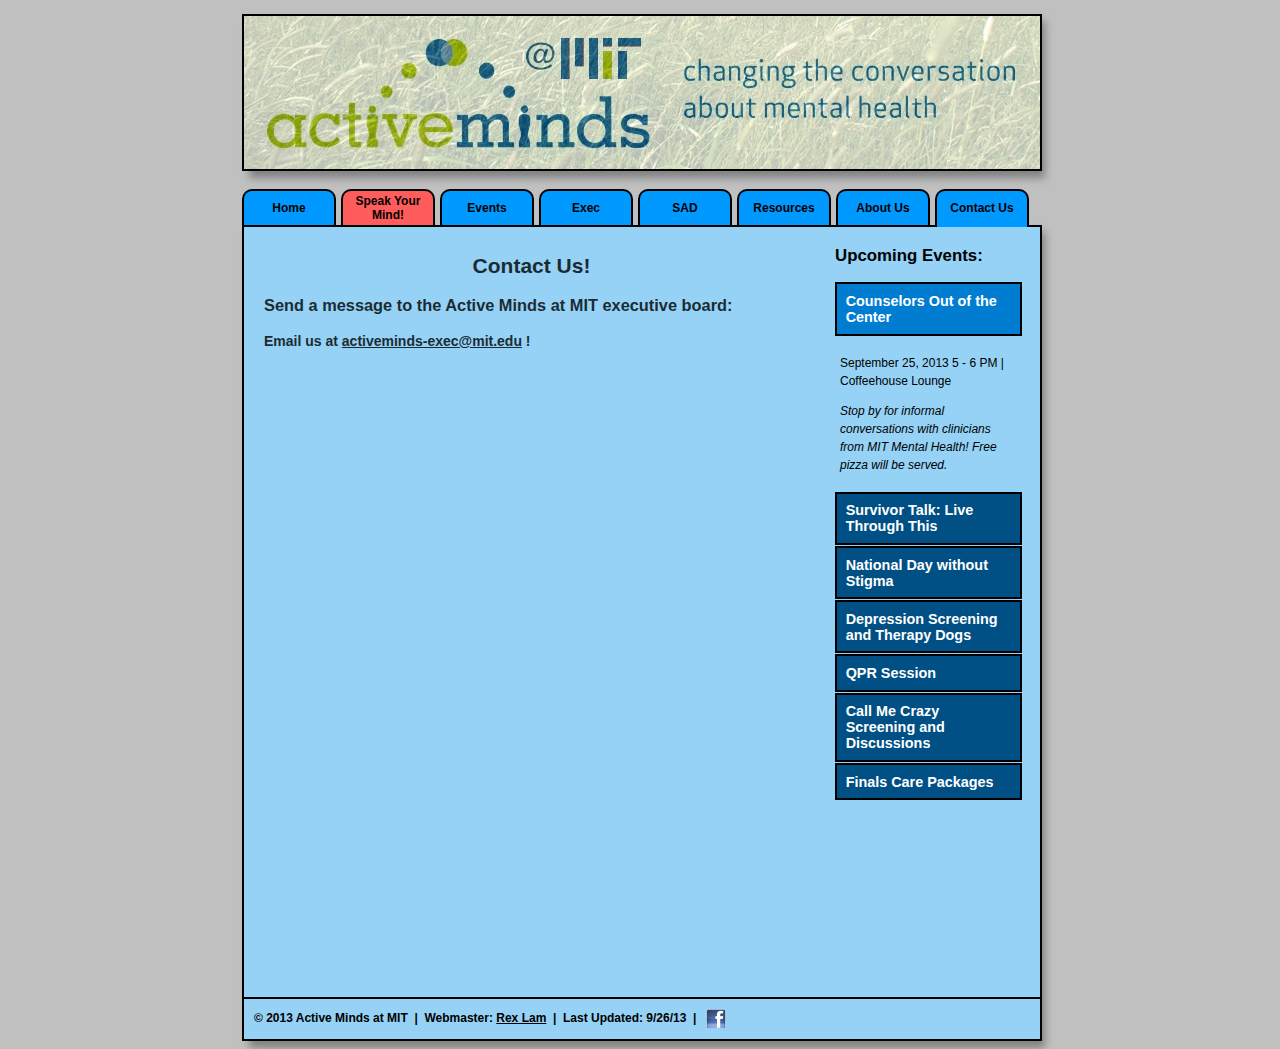
<file: OldFiles/2013/contact.html>
<!DOCTYPE HTML PUBLIC
"-//W3C//DTD HTML 4.01 Transitional//EN"

"http://www.w3.org/TR/html4/loose.dtd">

<html>
<head>
	<meta http-equiv="content-type"content="text/html; charset=utf-8" />
	<title>Active Minds @ MIT | Contact Us</title>
	<script type="text/javascript" src="js/form.js"></script>
	<script type="text/javascript" src="js/jquery.js"></script>
	<link rel="stylesheet" type="text/css" href="css/accordion.css" />
	<script src="js/menu.js" type="text/javascript"></script>

<script type="text/javascript">
$(document).ready(function() {
    $(".content").css("display", "none");
    $(".content").fadeIn(1000);
    $('.menu').initMenu();

});
</script>
	<link rel="stylesheet" type="text/css" href="css/style.css" />
	
<script type="text/javascript">

  var _gaq = _gaq || [];
  _gaq.push(['_setAccount', 'UA-27438836-1']);
  _gaq.push(['_trackPageview']);

  (function() {
    var ga = document.createElement('script'); ga.type = 'text/javascript'; ga.async = true;
    ga.src = ('https:' == document.location.protocol ? 'https://ssl' : 'http://www') + '.google-analytics.com/ga.js';
    var s = document.getElementsByTagName('script')[0]; s.parentNode.insertBefore(ga, s);
  })();

</script>
</head>
<body>

<div class="banner">
<p><a href="main.html"><img src="media/banner.jpg" alt="banner" style="border:2px solid black" /></a></p>
</div>

<div id="navbar">
<ul>
	<li><a href="main.html"><b>Home</b></a></li>
	<li><a href="speakyourmind.html" class="special"><b>Speak Your Mind!</b></a></li>
	<li><a href="events.html"><b>Events</b></a></li>
	<li><a href="exec.html"><b>Exec</b></a></li>
	<li><a href="sad.html"><b>SAD</b></a></li>
	<li><a href="resources.html"><b>Resources</b></a></li>
	<li><a href="about.html"><b>About Us</b></a></li>
	<li><a href="contact.html"><b>Contact Us</b></a></li>
</ul>
<script type="text/javascript">
var url = window.location.href;
url = url.substr(url.lastIndexOf("/") + 1);
$("#navbar").find("a[href='" + url + "']").addClass("current");
</script>
</div>

<div class="box">
<div class="main">
<div class="calendar">
<h3>Upcoming Events:</h3>
<ul class="menu collapsible">
	<li class="expand">
		<a href="#" class="menu">Counselors Out of the Center</a>
		<ul class="acitem">
			<li class = "description">
				<p>September 25, 2013 5 - 6 PM | Coffeehouse Lounge</p>
				<p><i>Stop by for informal conversations with clinicians from MIT Mental Health! Free pizza will be served.</i></p>
			</li>
		</ul>
	</li>
	<li>
		<a href="#" class="menu">Survivor Talk: Live Through This</a>
		<ul class="acitem">
			<li class = "description">
				<p>September 30, 2013 6 - 7 PM</p>
				<p><i>Dese'Rae L. Stage is a suicide attempt survivor who has started <b>Live Through This</b>, a collection of portraits and stories of other survivors. She will talk about her experiences and her project.
				</i></p>
			</li>
		</ul>
	</li>
	<li>
		<a href="#" class="menu">National Day without Stigma</a>
		<ul class="acitem">
			<li class = "description">
				<p>October 7, 2013 All Day</p>
				<p><i>Show your support for National Day without Stigma by wearing your shirt inside out!</i></p>
			</li>
		</ul>
	</li>
	<li>
		<a href="#" class="menu">Depression Screening and Therapy Dogs</a>
		<ul class="acitem">
			<li class = "description">
				<p>October 9, 2013 4:30 - 7:30 PM | Student Center PDR 1,2,3 and Kresge Lawn</p>
				<p><i>Come to the private dining rooms at the student center for depression screening. We will be bringing therapy dogs back to campus. Destress with the canines on the Kresge Lawn!</i></p>
			</li>
		</ul>
	</li>	
	<li>
		<a href="#" class="menu">QPR Session</a>
		<ul class="acitem">
			<li class = "description">
				<p>October 19, 2013 12 - 1 PM | 4 - 149</p>
				<p><i>Professionals from MIT Medical will give trainings on Question, Persuade, Refer.</i></p>
			</li>
		</ul>
	</li>
	<li>
		<a href="#" class="menu">Call Me Crazy Screening and Discussions</a>
		<ul class="acitem">
			<li class = "description">
				<p>November 15, 2013 7 PM | 26-100 (Tentative)</p>
				<p><i>Details to follow!</i></p>
			</li>
		</ul>
	</li>	
	<li>
		<a href="#" class="menu">Finals Care Packages</a>
		<ul class="acitem">
			<li class = "description">
				<p>December 13, 2013 11 AM - 2 PM | Student Center Tables</p>
				<p><i>Enjoy treats in our finals care packages while studying for your finals!</i></p>
			</li>
		</ul>
	</li>	

</ul>

</div>
<div class="content">
<p>
<center><h2>Contact Us!</h2></center>
<p>

<h3>Send a message to the Active Minds at MIT executive board:</h3>
<p>
<b>Email us at <a href="mailto:activeminds-exec@mit.edu">
activeminds-exec@mit.edu</a> !</b></p>

</div>


<div id="footer">
&copy; 2013 Active Minds at MIT&nbsp;&nbsp;|&nbsp;&nbsp;Webmaster: <a href="mailto:rexsclam@mit.edu">
Rex Lam</a>&nbsp;&nbsp;|&nbsp;&nbsp;Last Updated: 9/26/13&nbsp;&nbsp;|&nbsp;&nbsp;  
<a href="http://www.facebook.com/pages/Active-Minds-at-MIT/221373231211323">
<img src="media/fblogo.png" align="absmiddle" width="20px" height="20px"></a>
</div>

</div>
</div>

</body>
</html>
</file>
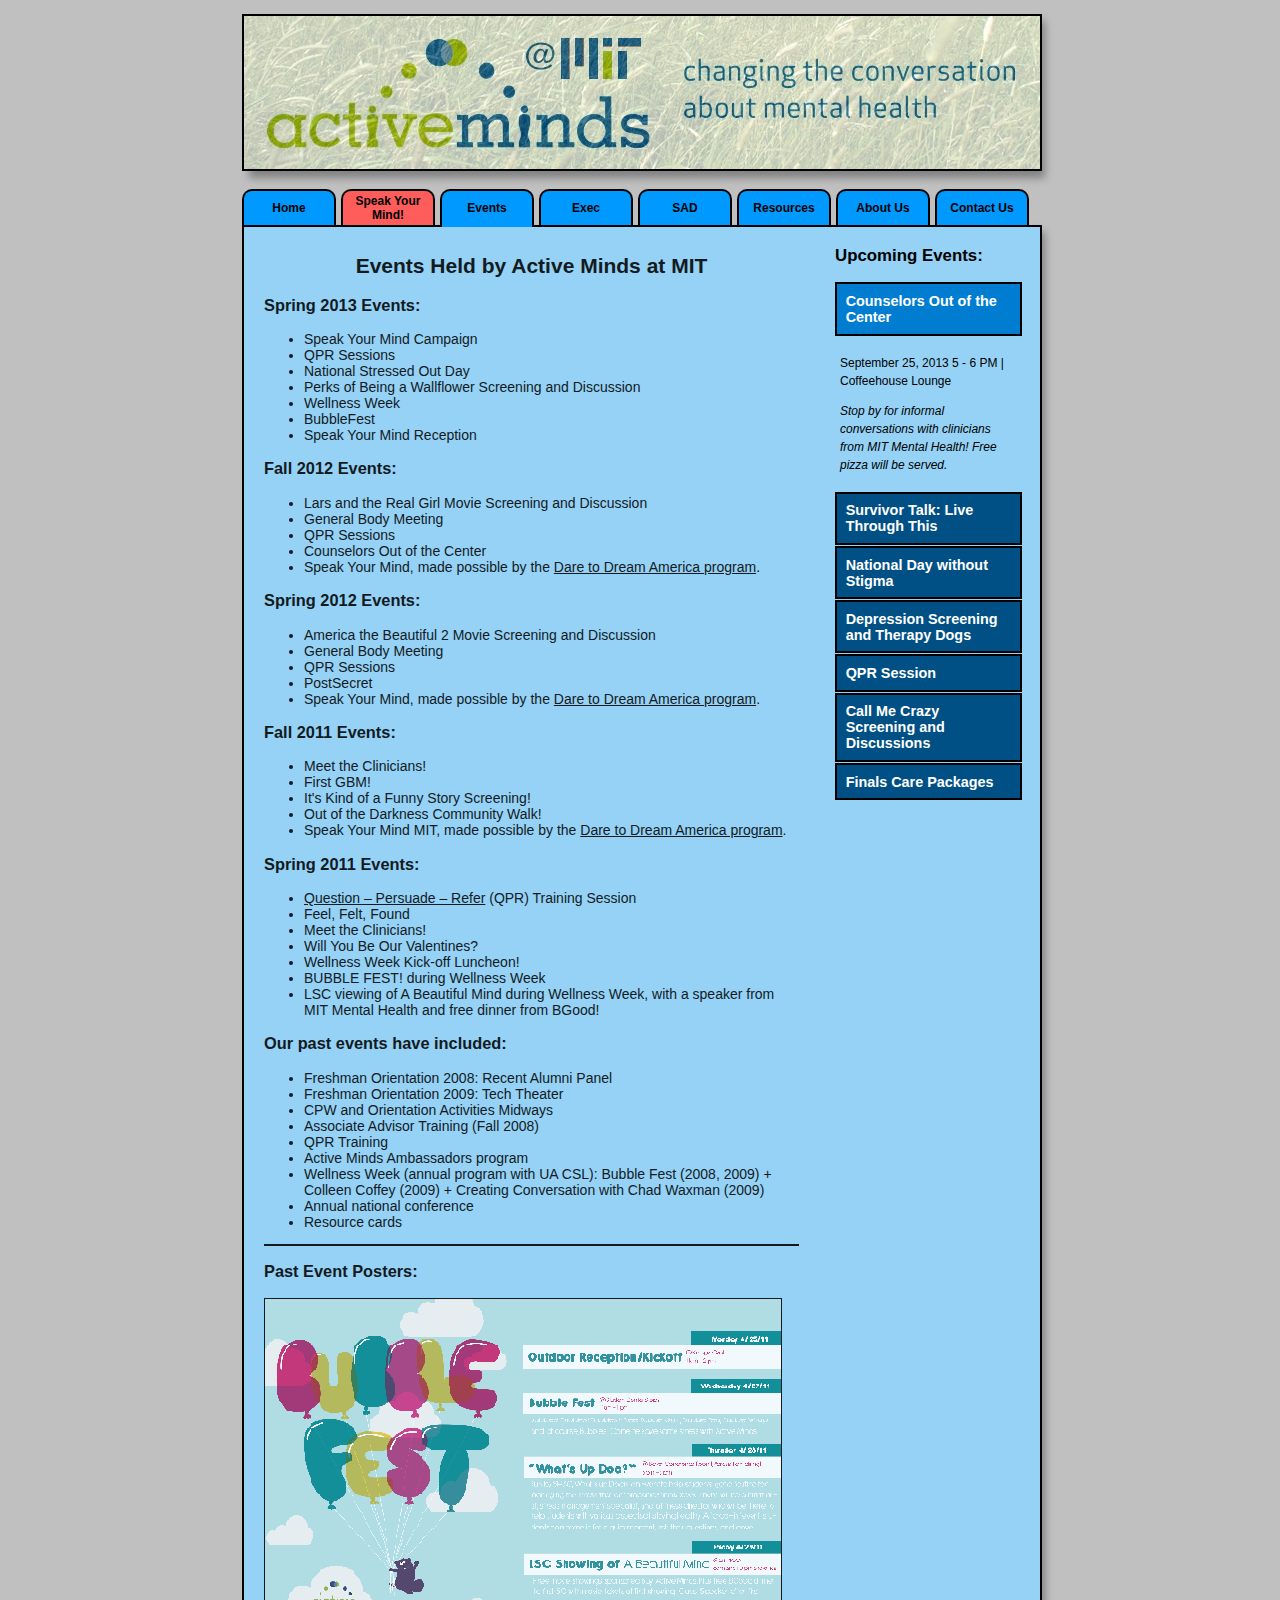
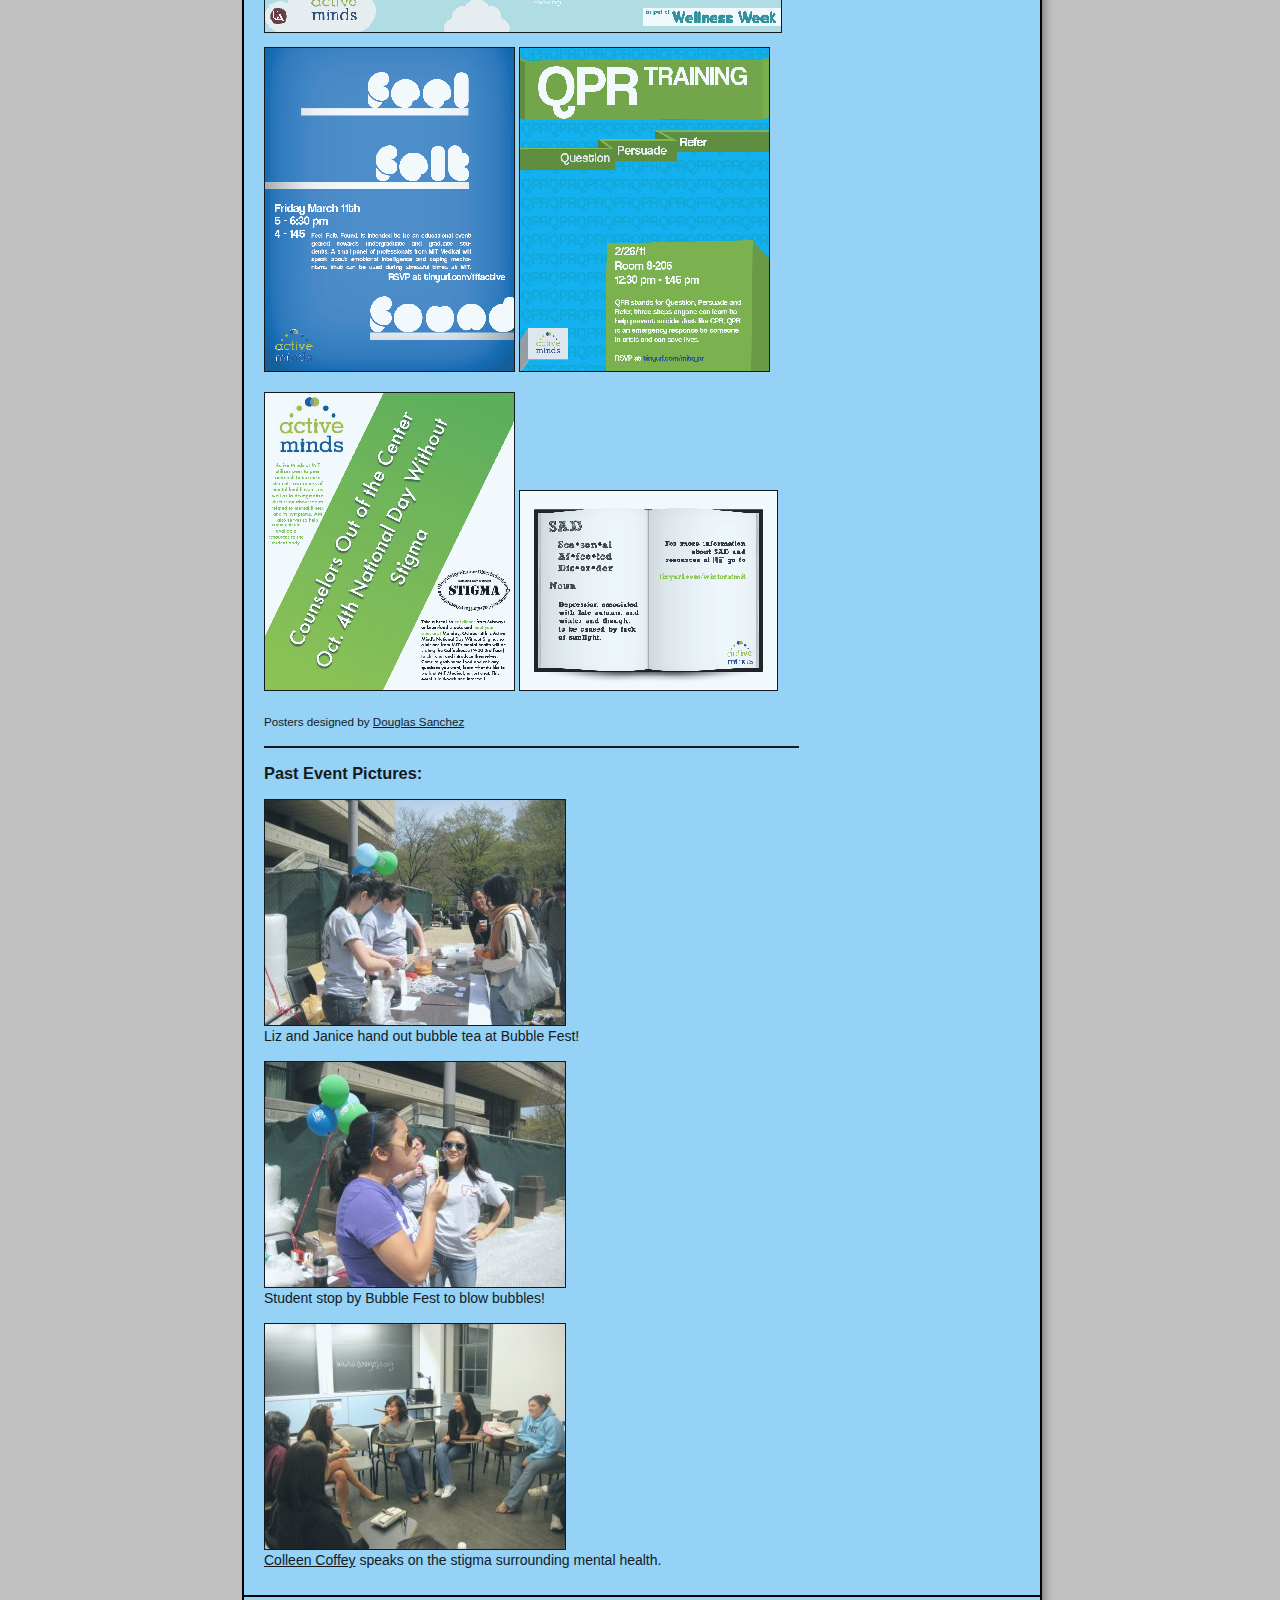
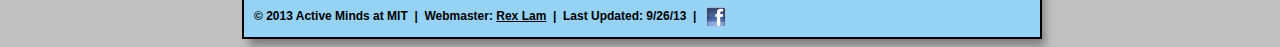
<file: OldFiles/2013/events.html>
<!DOCTYPE HTML PUBLIC
"-//W3C//DTD HTML 4.01 Transitional//EN"

"http://www.w3.org/TR/html4/loose.dtd">

<html>
<head>
<meta http-equiv="content-type"
content="text/html; charset=utf-8" />
<title>Active Minds @ MIT | Events</title>
<link rel="stylesheet" type="text/css" href="css/accordion.css" />
<script type="text/javascript" src="js/jquery.js"></script>
<script type="text/javascript">


jQuery(document).ready(function() {
    jQuery(".content").css("display", "none");
    jQuery(".content").fadeIn(1000);
    jQuery(".menu").initMenu();
});


</script>
<script src="js/menu.js" type="text/javascript"></script>
<script type="text/javascript" src="js/lightbox/prototype.js"></script>
<script type="text/javascript" src="js/lightbox/scriptaculous.js?load=effects,builder"></script>
<script type="text/javascript" src="js/lightbox/lightbox.js"></script>
<link rel="stylesheet" href="css/lightbox.css" type="text/css" media="screen" />

<link rel="stylesheet" type="text/css" href="css/style.css" />

<script type="text/javascript">

  var _gaq = _gaq || [];
  _gaq.push(['_setAccount', 'UA-27438836-1']);
  _gaq.push(['_trackPageview']);

  (function() {
    var ga = document.createElement('script'); ga.type = 'text/javascript'; ga.async = true;
    ga.src = ('https:' == document.location.protocol ? 'https://ssl' : 'http://www') + '.google-analytics.com/ga.js';
    var s = document.getElementsByTagName('script')[0]; s.parentNode.insertBefore(ga, s);
  })();

</script>
</head>
<body>

<div class="banner">
<p><a href="main.html"><img src="media/banner.jpg" alt="banner" style="border:2px solid black" /></a></p>
</div>

<div id="navbar">
<ul>
	<li><a href="main.html"><b>Home</b></a></li>
	<li><a href="speakyourmind.html" class="special"><b>Speak Your Mind!</b></a></li>
	<li><a href="events.html"><b>Events</b></a></li>
	<li><a href="exec.html"><b>Exec</b></a></li>
	<li><a href="sad.html"><b>SAD</b></a></li>
	<li><a href="resources.html"><b>Resources</b></a></li>
	<li><a href="about.html"><b>About Us</b></a></li>
	<li><a href="contact.html"><b>Contact Us</b></a></li>
</ul>
<script type="text/javascript">
var url = window.location.href;
url = url.substr(url.lastIndexOf("/") + 1);
jQuery("#navbar").find("a[href='" + url + "']").addClass("current");
</script>
</div>

<div class="box">
<div class="main">

<div class="calendar">
<h3>Upcoming Events:</h3>
<ul class="menu collapsible">
	<li class="expand">
		<a href="#" class="menu">Counselors Out of the Center</a>
		<ul class="acitem">
			<li class = "description">
				<p>September 25, 2013 5 - 6 PM | Coffeehouse Lounge</p>
				<p><i>Stop by for informal conversations with clinicians from MIT Mental Health! Free pizza will be served.</i></p>
			</li>
		</ul>
	</li>
	<li>
		<a href="#" class="menu">Survivor Talk: Live Through This</a>
		<ul class="acitem">
			<li class = "description">
				<p>September 30, 2013 6 - 7 PM</p>
				<p><i>Dese'Rae L. Stage is a suicide attempt survivor who has started <b>Live Through This</b>, a collection of portraits and stories of other survivors. She will talk about her experiences and her project.
				</i></p>
			</li>
		</ul>
	</li>
	<li>
		<a href="#" class="menu">National Day without Stigma</a>
		<ul class="acitem">
			<li class = "description">
				<p>October 7, 2013 All Day</p>
				<p><i>Show your support for National Day without Stigma by wearing your shirt inside out!</i></p>
			</li>
		</ul>
	</li>
	<li>
		<a href="#" class="menu">Depression Screening and Therapy Dogs</a>
		<ul class="acitem">
			<li class = "description">
				<p>October 9, 2013 4:30 - 7:30 PM | Student Center PDR 1,2,3 and Kresge Lawn</p>
				<p><i>Come to the private dining rooms at the student center for depression screening. We will be bringing therapy dogs back to campus. Destress with the canines on the Kresge Lawn!</i></p>
			</li>
		</ul>
	</li>	
	<li>
		<a href="#" class="menu">QPR Session</a>
		<ul class="acitem">
			<li class = "description">
				<p>October 19, 2013 12 - 1 PM | 4 - 149</p>
				<p><i>Professionals from MIT Medical will give trainings on Question, Persuade, Refer.</i></p>
			</li>
		</ul>
	</li>
	<li>
		<a href="#" class="menu">Call Me Crazy Screening and Discussions</a>
		<ul class="acitem">
			<li class = "description">
				<p>November 15, 2013 7 PM | 26-100 (Tentative)</p>
				<p><i>Details to follow!</i></p>
			</li>
		</ul>
	</li>	
	<li>
		<a href="#" class="menu">Finals Care Packages</a>
		<ul class="acitem">
			<li class = "description">
				<p>December 13, 2013 11 AM - 2 PM | Student Center Tables</p>
				<p><i>Enjoy treats in our finals care packages while studying for your finals!</i></p>
			</li>
		</ul>
	</li>	

</ul>

</div>
<div class="content">
<p>
<center><h2>Events Held by Active Minds at MIT</h2></center>

<p>
<h3>Spring 2013 Events:</h3>
<ul>
<li>Speak Your Mind Campaign</li>
<li>QPR Sessions</li>
<li>National Stressed Out Day</li>
<li>Perks of Being a Wallflower Screening and Discussion</li>
<li>Wellness Week</li>
<li>BubbleFest</li>
<li>Speak Your Mind Reception</li>
</ul>
</p>

<p>
<h3>Fall 2012 Events:</h3>
<ul>
<li>Lars and the Real Girl Movie Screening and Discussion</li>
<li>General Body Meeting</li>
<li>QPR Sessions</li>
<li>Counselors Out of the Center</li>
<li>Speak Your Mind, made possible by the 
<a href="http://www.youthmovenational.org/dare-dream-america" target="_blank">
Dare to Dream America program</a>.</li>
</ul>
</p>

<p>
<h3>Spring 2012 Events:</h3>
<ul>
<li>America the Beautiful 2 Movie Screening and Discussion</li>
<li>General Body Meeting</li>
<li>QPR Sessions</li>
<li>PostSecret</li>
<li>Speak Your Mind, made possible by the 
<a href="http://www.youthmovenational.org/dare-dream-america" target="_blank">
Dare to Dream America program</a>.</li>
</ul>
</p>

<p>
<h3>Fall 2011 Events:</h3>
<ul>
<li>Meet the Clinicians!</li>
<li>First GBM!</li>
<li>It's Kind of a Funny Story Screening!</li>
<li>Out of the Darkness Community Walk!</li>
<li>Speak Your Mind MIT, made possible by the 
<a href="http://www.youthmovenational.org/dare-dream-america" target="_blank">
Dare to Dream America program</a>.</li>
</ul>
</p>

<p>
<h3>Spring 2011 Events:</h3>
<ul>
<li><a href="http://www.qprinstitute.com/" target="_blank">Question – Persuade – Refer</a> (QPR) Training Session</li>
<li>Feel, Felt, Found</li>
<li>Meet the Clinicians!</li>
<li>Will You Be Our Valentines?</li>
<li>Wellness Week Kick-off Luncheon!</li>
<li>BUBBLE FEST! during Wellness Week</li>
<li>LSC viewing of A Beautiful Mind during Wellness Week, with a speaker from MIT Mental Health and 
free dinner from BGood!</li>
</ul>
</p>

<p>
<h3>Our past events have included:</h3>
<ul>
<li>Freshman Orientation 2008: Recent Alumni Panel</li>
<li>Freshman Orientation 2009: Tech Theater</li>
<li>CPW and Orientation Activities Midways</li>
<li>Associate Advisor Training (Fall 2008)</li>
<li>QPR Training</li>
<li>Active Minds Ambassadors program</li>
<li>Wellness Week (annual program with UA CSL): Bubble Fest (2008, 2009) 
+ Colleen Coffey (2009) + Creating Conversation with Chad Waxman (2009)</li>
<li>Annual national conference</li>
<li>Resource cards</li>
</ul>
</p>
<p>
<hr color="black">
<p>
<h3>Past Event Posters:</h3>

<p>
<a href="media/bubblefesti.jpg" rel="lightbox[poster]"><img src="media/bubblefesttn.png" 
style="border:1px solid black" /></a>
</p>

<p>
<a href="media/fffposteri.png" rel="lightbox[poster]"><img src="media/fffpostertn.png" 
style="border:1px solid black" /></a>

<a href="media/QPRposteri.png" rel="lightbox[poster]"><img src="media/qprpostertn.png" 
style="border:1px solid black" /></a>
</p>

<p>
<a href="media/cotcposteri.png" rel="lightbox[poster]"><img src="media/cotcpostertn.png" 
style="border:1px solid black" /></a>

<a href="media/sadposterresized.png" rel="lightbox[poster]"><img src="media/sadpostertn2.png" 
style="border:1px solid black" /></a>
</p>

<p>
<small>Posters designed by <a href="http://dosdesign.carbonmade.com" target="_blank">
Douglas Sanchez</a></small>
</p>

<p>
<hr color="black">
<p>
<h3>Past Event Pictures:</h3>
<p>
<a href="media/lizjanicebubblefesti.jpg" rel="lightbox[picture]">
<img src="media/lizjanicebubblefesttn.jpg" style="border:1px solid black" /></a>
<br>Liz and Janice hand out bubble tea at Bubble Fest!
<p>
<p>
<a href="media/studentsbubblefesti.jpg" rel="lightbox[picture]">
<img src="media/studentsbubblefesttn.jpg" style="border:1px solid black" /></a>
<br>Student stop by Bubble Fest to blow bubbles!
<p>
<p>
<a href="media/colleencoffeytalki.jpg" rel="lightbox[picture]">
<img src="media/colleencoffeytalktn.jpg" style="border:1px solid black" /></a>
<br><a href="http://www.campuspeak.com/speakers/coffey" target="_blank">
Colleen Coffey</a> speaks on the stigma surrounding mental health.

</div>



<div id="footer">
&copy; 2013 Active Minds at MIT&nbsp;&nbsp;|&nbsp;&nbsp;Webmaster: <a href="mailto:rexsclam@mit.edu">
Rex Lam</a>&nbsp;&nbsp;|&nbsp;&nbsp;Last Updated: 9/26/13&nbsp;&nbsp;|&nbsp;&nbsp;  
<a href="http://www.facebook.com/pages/Active-Minds-at-MIT/221373231211323">
<img src="media/fblogo.png" align="absmiddle" width="20px" height="20px"></a>
</div>

</div>
</div>
</body>
</html>
</file>
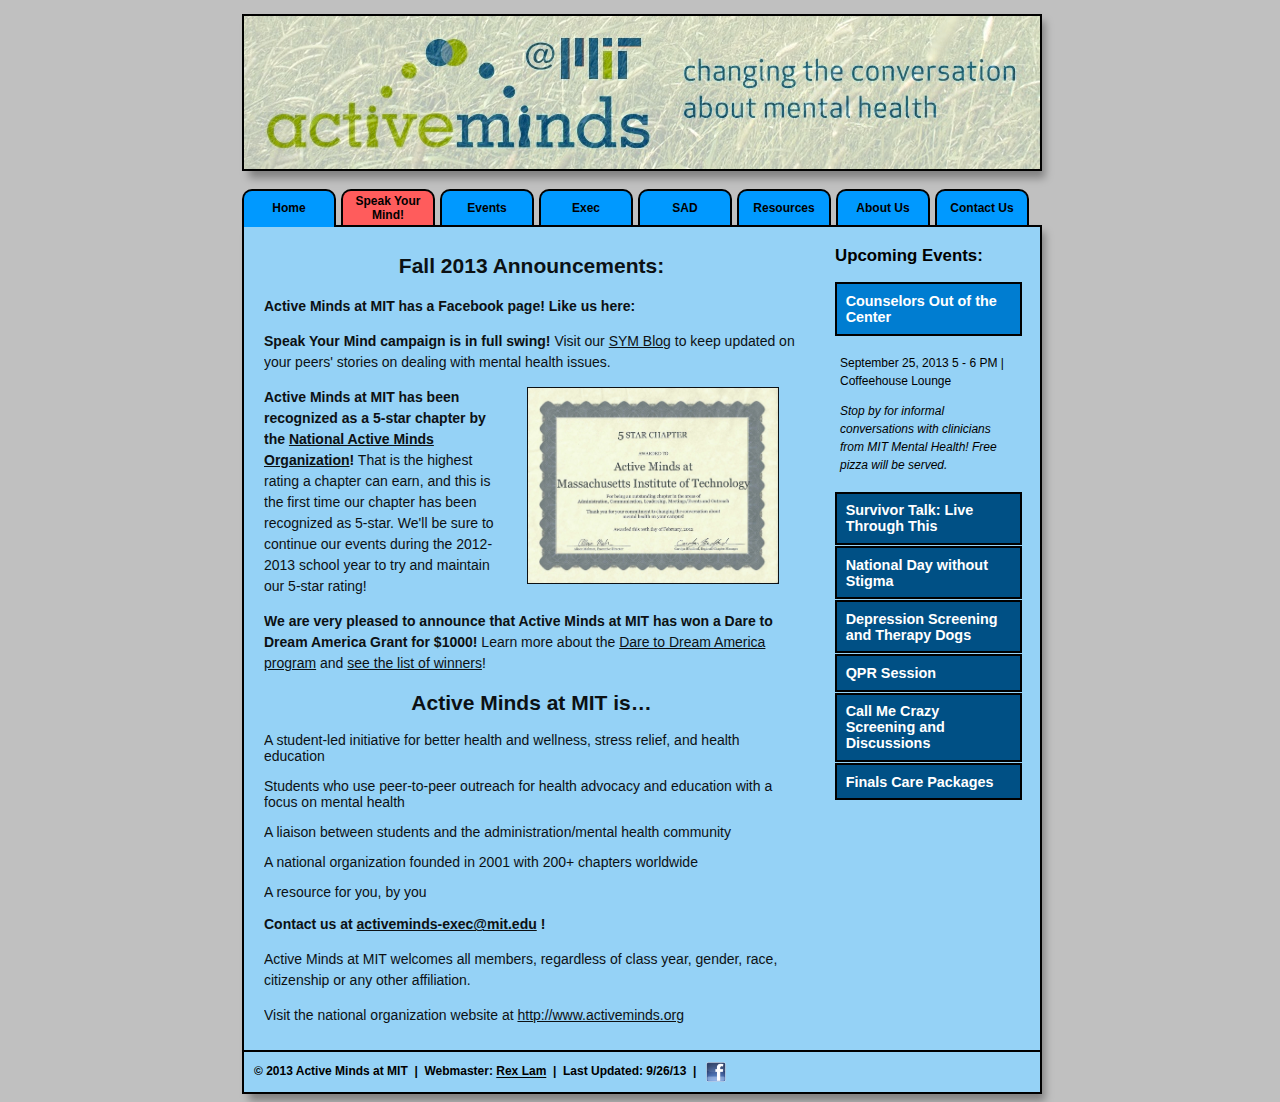
<file: OldFiles/2013/main.html>
<!DOCTYPE HTML PUBLIC
"-//W3C//DTD HTML 4.01 Transitional//EN"

"http://www.w3.org/TR/html4/loose.dtd">

<html>
<head>
<meta http-equiv="content-type"
content="text/html; charset=utf-8" />
<title>Active Minds @ MIT | Home</title>
<script type="text/javascript" src="js/jquery.js"></script>
<link rel="stylesheet" type="text/css" href="css/accordion.css" />
<script src="js/menu.js" type="text/javascript"></script>

<script type="text/javascript">

  var _gaq = _gaq || [];
  _gaq.push(['_setAccount', 'UA-23542009-5']);
  _gaq.push(['_trackPageview']);

  (function() {
    var ga = document.createElement('script'); ga.type = 'text/javascript'; ga.async = true;
    ga.src = ('https:' == document.location.protocol ? 'https://ssl' : 'http://www') + '.google-analytics.com/ga.js';
    var s = document.getElementsByTagName('script')[0]; s.parentNode.insertBefore(ga, s);
  })();

</script>

<script type="text/javascript">
$(document).ready(function() {
    $(".content").css("display", "none");
    $(".content").fadeIn(1000);
    $('.menu').initMenu();

});

jQuery.fn.initMenu = function() {  
    return this.each(function(){
        var theMenu = $(this).get(0);
        $('.acitem', this).hide();
        $('li.expand > .acitem', this).show();
        $('li.expand > .acitem', this).prev().addClass('active');
        $('li a', this).click(
            function(e) {
                e.stopImmediatePropagation();
                var theElement = $(this).next();
                var parent = this.parentNode.parentNode;
                if($(parent).hasClass('noaccordion')) {
                    if(theElement[0] === undefined) {
                        window.location.href = this.href;
                    }
                    $(theElement).slideToggle('normal', function() {
                        if ($(this).is(':visible')) {
                            $(this).prev().addClass('active');
                        }
                        else {
                            $(this).prev().removeClass('active');
                        }    
                    });
                    return false;
                }
                else {
                    if(theElement.hasClass('acitem') && theElement.is(':visible')) {
                        if($(parent).hasClass('collapsible')) {
                            $('.acitem:visible', parent).first().slideUp('normal', 
                            function() {
                                $(this).prev().removeClass('active');
                            }
                        );
                        return false;  
                    }
                    return false;
                }
                if(theElement.hasClass('acitem') && !theElement.is(':visible')) {         
                    $('.acitem:visible', parent).first().slideUp('normal', function() {
                        $(this).prev().removeClass('active');
                    });
                    theElement.slideDown('normal', function() {
                        $(this).prev().addClass('active');
                    });
                    return false;
                }
            }
        }
    );
});
};
</script>
<link rel="stylesheet" type="text/css" href="css/style.css" />

<script type="text/javascript">

  var _gaq = _gaq || [];
  _gaq.push(['_setAccount', 'UA-27438836-1']);
  _gaq.push(['_trackPageview']);

  (function() {
    var ga = document.createElement('script'); ga.type = 'text/javascript'; ga.async = true;
    ga.src = ('https:' == document.location.protocol ? 'https://ssl' : 'http://www') + '.google-analytics.com/ga.js';
    var s = document.getElementsByTagName('script')[0]; s.parentNode.insertBefore(ga, s);
  })();

</script>
</head>
<body>

<div id="fb-root"></div>
<script>(function(d, s, id) {
  var js, fjs = d.getElementsByTagName(s)[0];
  if (d.getElementById(id)) return;
  js = d.createElement(s); js.id = id;
  js.src = "//connect.facebook.net/en_US/all.js#xfbml=1";
  fjs.parentNode.insertBefore(js, fjs);
}(document, 'script', 'facebook-jssdk'));</script>

<div class="banner">
<p><a href="main.html"><img src="media/banner.jpg" alt="banner" style="border:2px solid black" /></a></p>
</div>

<div id="navbar">
<ul>
	<li><a href="main.html"><b>Home</b></a></li>
	<li><a href="speakyourmind.html" class="special"><b>Speak Your Mind!</b></a></li>
	<li><a href="events.html"><b>Events</b></a></li>
	<li><a href="exec.html"><b>Exec</b></a></li>
	<li><a href="sad.html"><b>SAD</b></a></li>
	<li><a href="resources.html"><b>Resources</b></a></li>
	<li><a href="about.html"><b>About Us</b></a></li>
	<li><a href="contact.html"><b>Contact Us</b></a></li>
</ul>
<script type="text/javascript">
var url = window.location.href;
url = url.substr(url.lastIndexOf("/") + 1);
jQuery("#navbar").find("a[href='" + url + "']").addClass("current");
</script>
</div>

<div class="box">
<div class="main">

<div class="calendar">
<h3>Upcoming Events:</h3>
<ul class="menu collapsible">
	<li class="expand">
		<a href="#" class="menu">Counselors Out of the Center</a>
		<ul class="acitem">
			<li class = "description">
				<p>September 25, 2013 5 - 6 PM | Coffeehouse Lounge</p>
				<p><i>Stop by for informal conversations with clinicians from MIT Mental Health! Free pizza will be served.</i></p>
			</li>
		</ul>
	</li>
	<li>
		<a href="#" class="menu">Survivor Talk: Live Through This</a>
		<ul class="acitem">
			<li class = "description">
				<p>September 30, 2013 6 - 7 PM</p>
				<p><i>Dese'Rae L. Stage is a suicide attempt survivor who has started <b>Live Through This</b>, a collection of portraits and stories of other survivors. She will talk about her experiences and her project.
				</i></p>
			</li>
		</ul>
	</li>
	<li>
		<a href="#" class="menu">National Day without Stigma</a>
		<ul class="acitem">
			<li class = "description">
				<p>October 7, 2013 All Day</p>
				<p><i>Show your support for National Day without Stigma by wearing your shirt inside out!</i></p>
			</li>
		</ul>
	</li>
	<li>
		<a href="#" class="menu">Depression Screening and Therapy Dogs</a>
		<ul class="acitem">
			<li class = "description">
				<p>October 9, 2013 4:30 - 7:30 PM | Student Center PDR 1,2,3 and Kresge Lawn</p>
				<p><i>Come to the private dining rooms at the student center for depression screening. We will be bringing therapy dogs back to campus. Destress with the canines on the Kresge Lawn!</i></p>
			</li>
		</ul>
	</li>	
	<li>
		<a href="#" class="menu">QPR Session</a>
		<ul class="acitem">
			<li class = "description">
				<p>October 19, 2013 12 - 1 PM | 4 - 149</p>
				<p><i>Professionals from MIT Medical will give trainings on Question, Persuade, Refer.</i></p>
			</li>
		</ul>
	</li>
	<li>
		<a href="#" class="menu">Call Me Crazy Screening and Discussions</a>
		<ul class="acitem">
			<li class = "description">
				<p>November 15, 2013 7 PM | 26-100 (Tentative)</p>
				<p><i>Details to follow!</i></p>
			</li>
		</ul>
	</li>	
	<li>
		<a href="#" class="menu">Finals Care Packages</a>
		<ul class="acitem">
			<li class = "description">
				<p>December 13, 2013 11 AM - 2 PM | Student Center Tables</p>
				<p><i>Enjoy treats in our finals care packages while studying for your finals!</i></p>
			</li>
		</ul>
	</li>	

</ul>

</div>
<div class="content">

<p>
<center><h2>Fall 2013 Announcements: </h2></center>

<li style="list-style: none;">
<p>
<b>Active Minds at MIT has a Facebook page! Like us here:</p></b>
<p>

<div class="fb-like" data-href="https://www.facebook.com/activemindsatmit?fref=ts" data-send="false" data-width="450" data-show-faces="true"></div>
</p>
</li>

<li style="list-style: none;">
<p>
<b>Speak Your Mind campaign is in full swing! </b>Visit our <a href="http://sym.mit.edu" target="_blank">SYM Blog</a> to keep updated on your peers' stories on dealing with mental health issues. 
</p>

<li style="list-style: none;">
<p>
<a href="media/fivestarcert.jpg" target="_blank"><img src="media/fivestarcert.jpg" 
hspace="20" width="250px" height="195px" border="1px solid black" align="right" /></a>
<b>Active Minds at MIT has been recognized as a 5-star chapter by the <a href="http://www.activeminds.org">National Active Minds 
Organization</a>!</b> That is the highest rating a chapter can earn, and this is the first time
our chapter has been recognized as 5-star.
We'll be sure to continue our events during the 2012-2013 school year to try and maintain our 5-star rating!
</p>
</li>

<li style="list-style: none;">
<p>
<b>We are very pleased to announce that Active Minds at MIT has won a Dare to Dream America Grant for $1000!</b>
Learn more about the <a href="http://www.youthmovenational.org/dare-dream-america" target="_blank">Dare to Dream America program</a> 
and <a href="http://www.youthmovenational.org/round-4-winners" target="_blank">see the list of winners</a>!
</p>
</li>


<p>
<center><h2>Active Minds at MIT is…</h2></center>
<li style="list-style: none;">A student-led initiative for better health and wellness, 
stress relief, and health education</li>
<p>
<li style="list-style: none;">Students who use peer-to-peer outreach for health advocacy and 
education with a focus on mental health</li>
<p>
<li style="list-style: none;">A liaison between students and the administration/mental health community</li>
<p>
<li style="list-style: none;">A national organization founded in 2001 with 200+ chapters worldwide</li>
<p>
<li style="list-style: none;">A resource for you, by you</li>
<p>
<b>Contact us at <a href="mailto:activeminds-exec@mit.edu">activeminds-exec@mit.edu</a> !</b>
<p>
<p>
Active Minds at MIT welcomes all members, regardless of class year, gender, race, citizenship or any other affiliation.
<p>
Visit the national organization website at <a href="http://www.activeminds.org" target="_blank">http://www.activeminds.org</a>
</p>
</div>



<div id="footer">
&copy; 2013 Active Minds at MIT&nbsp;&nbsp;|&nbsp;&nbsp;Webmaster: <a href="mailto:rexsclam@mit.edu">
Rex Lam</a>&nbsp;&nbsp;|&nbsp;&nbsp;Last Updated: 9/26/13&nbsp;&nbsp;|&nbsp;&nbsp;  
<a href="http://www.facebook.com/pages/Active-Minds-at-MIT/221373231211323">
<img src="media/fblogo.png" align="absmiddle" width="20px" height="20px"></a>
</div>
</div>
</div>

</body>
</html>
</file>
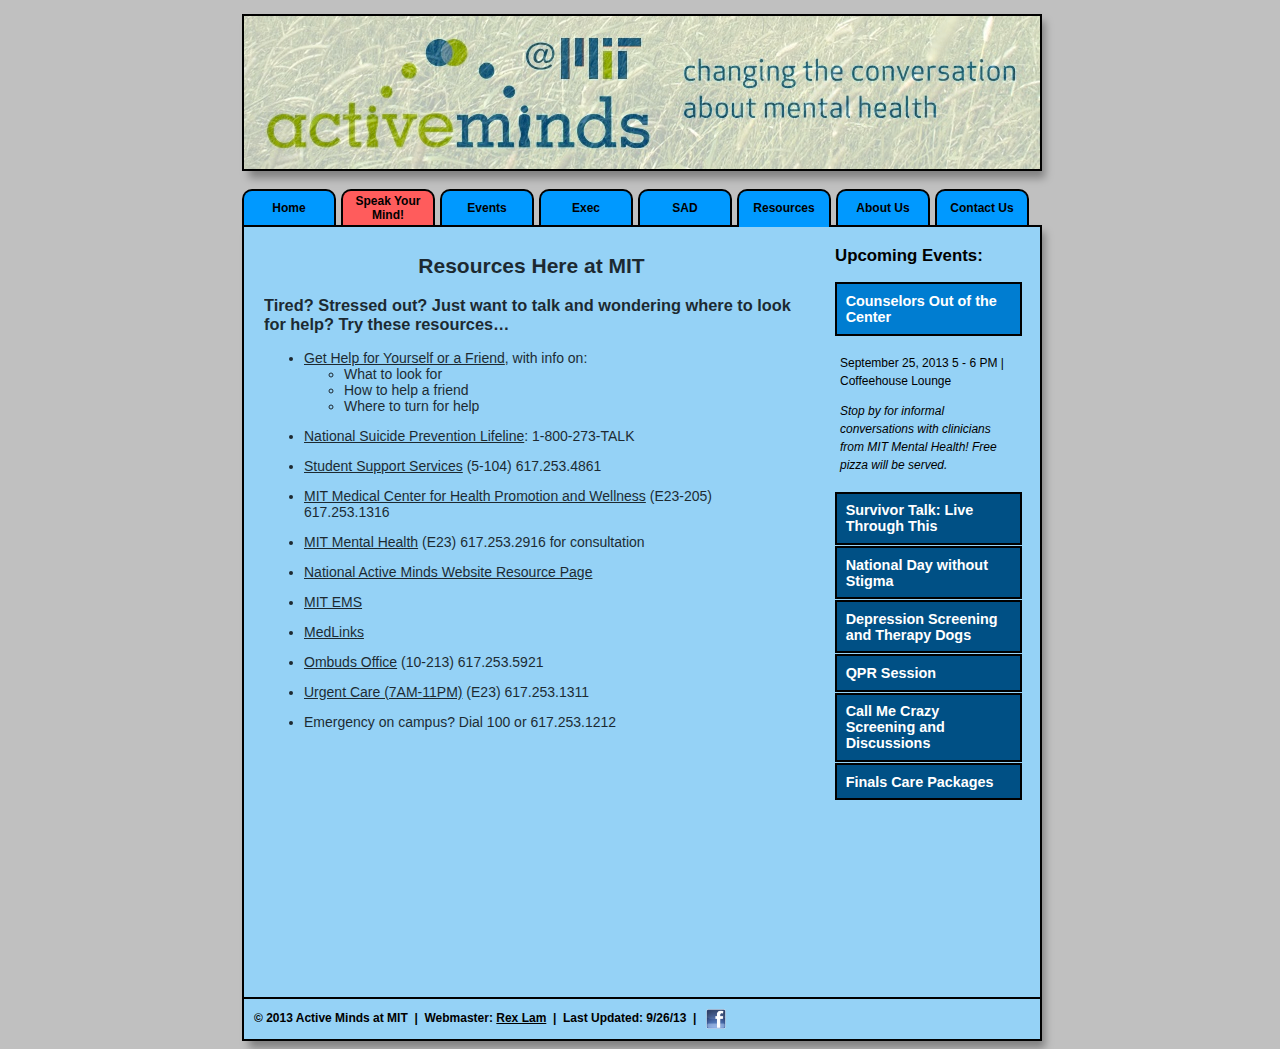
<file: OldFiles/2013/resources.html>
<!DOCTYPE HTML PUBLIC
"-//W3C//DTD HTML 4.01 Transitional//EN"

"http://www.w3.org/TR/html4/loose.dtd">

<html>
<head>
<meta http-equiv="content-type"
content="text/html; charset=utf-8" />
<title>Active Minds @ MIT | Resources</title>
<link rel="stylesheet" type="text/css" href="css/accordion.css" />
<script type="text/javascript" src="js/jquery.js"></script>
<script src="js/menu.js" type="text/javascript"></script>


<script type="text/javascript">
$(document).ready(function() {
    $(".content").css("display", "none");
    $(".content").fadeIn(1000);
    $('.menu').initMenu();

});
</script>
<link rel="stylesheet" type="text/css" href="css/style.css" />

<script type="text/javascript">

  var _gaq = _gaq || [];
  _gaq.push(['_setAccount', 'UA-27438836-1']);
  _gaq.push(['_trackPageview']);

  (function() {
    var ga = document.createElement('script'); ga.type = 'text/javascript'; ga.async = true;
    ga.src = ('https:' == document.location.protocol ? 'https://ssl' : 'http://www') + '.google-analytics.com/ga.js';
    var s = document.getElementsByTagName('script')[0]; s.parentNode.insertBefore(ga, s);
  })();

</script>
</head>
<body>

<div class="banner">
<p><a href="main.html"><img src="media/banner.jpg" alt="banner" style="border:2px solid black" /></a></p>
</div>

<div id="navbar">
<ul>
	<li><a href="main.html"><b>Home</b></a></li>
	<li><a href="speakyourmind.html" class="special"><b>Speak Your Mind!</b></a></li>
	<li><a href="events.html"><b>Events</b></a></li>
	<li><a href="exec.html"><b>Exec</b></a></li>
	<li><a href="sad.html"><b>SAD</b></a></li>
	<li><a href="resources.html"><b>Resources</b></a></li>
	<li><a href="about.html"><b>About Us</b></a></li>
	<li><a href="contact.html"><b>Contact Us</b></a></li>
</ul>
<script type="text/javascript">
var url = window.location.href;
url = url.substr(url.lastIndexOf("/") + 1);
$("#navbar").find("a[href='" + url + "']").addClass("current");
</script>
</div>

<div class="box">
<div class="main">

<div class="calendar">
<h3>Upcoming Events:</h3>
<ul class="menu collapsible">
	<li class="expand">
		<a href="#" class="menu">Counselors Out of the Center</a>
		<ul class="acitem">
			<li class = "description">
				<p>September 25, 2013 5 - 6 PM | Coffeehouse Lounge</p>
				<p><i>Stop by for informal conversations with clinicians from MIT Mental Health! Free pizza will be served.</i></p>
			</li>
		</ul>
	</li>
	<li>
		<a href="#" class="menu">Survivor Talk: Live Through This</a>
		<ul class="acitem">
			<li class = "description">
				<p>September 30, 2013 6 - 7 PM</p>
				<p><i>Dese'Rae L. Stage is a suicide attempt survivor who has started <b>Live Through This</b>, a collection of portraits and stories of other survivors. She will talk about her experiences and her project.
				</i></p>
			</li>
		</ul>
	</li>
	<li>
		<a href="#" class="menu">National Day without Stigma</a>
		<ul class="acitem">
			<li class = "description">
				<p>October 7, 2013 All Day</p>
				<p><i>Show your support for National Day without Stigma by wearing your shirt inside out!</i></p>
			</li>
		</ul>
	</li>
	<li>
		<a href="#" class="menu">Depression Screening and Therapy Dogs</a>
		<ul class="acitem">
			<li class = "description">
				<p>October 9, 2013 4:30 - 7:30 PM | Student Center PDR 1,2,3 and Kresge Lawn</p>
				<p><i>Come to the private dining rooms at the student center for depression screening. We will be bringing therapy dogs back to campus. Destress with the canines on the Kresge Lawn!</i></p>
			</li>
		</ul>
	</li>	
	<li>
		<a href="#" class="menu">QPR Session</a>
		<ul class="acitem">
			<li class = "description">
				<p>October 19, 2013 12 - 1 PM | 4 - 149</p>
				<p><i>Professionals from MIT Medical will give trainings on Question, Persuade, Refer.</i></p>
			</li>
		</ul>
	</li>
	<li>
		<a href="#" class="menu">Call Me Crazy Screening and Discussions</a>
		<ul class="acitem">
			<li class = "description">
				<p>November 15, 2013 7 PM | 26-100 (Tentative)</p>
				<p><i>Details to follow!</i></p>
			</li>
		</ul>
	</li>	
	<li>
		<a href="#" class="menu">Finals Care Packages</a>
		<ul class="acitem">
			<li class = "description">
				<p>December 13, 2013 11 AM - 2 PM | Student Center Tables</p>
				<p><i>Enjoy treats in our finals care packages while studying for your finals!</i></p>
			</li>
		</ul>
	</li>	

</ul>

</div>
<div class="content">
<p>
<center><h2>Resources Here at MIT</h2></center>
<h3>Tired? Stressed out? Just want to talk and wondering where to look for help?
 Try these resources…</h3>
<ul>

<li><a href="http://www.activeminds.org/index.php?option=com_content&task=view&id=47&Itemid=77" target="_blank">
Get Help for Yourself or a Friend</a>, with info on:
<ul><li>What to look for</li>
<li>How to help a friend</li> 
<li>Where to turn for help</li></ul>
<p>
<li><a href="http://www.suicidepreventionlifeline.org/" target="_blank">
National Suicide Prevention Lifeline</a>: 1-800-273-TALK</li>
<p>
<li><a href="http://web.mit.edu/counsel/www" target="_blank">Student Support Services</a> (5-104) 617.253.4861</li>
<p>

<li><a href="http://medweb.mit.edu/" target="_blank">MIT Medical Center for 
Health Promotion and Wellness</a> (E23-205) 617.253.1316</li>
<p>

<li><a href="http://medweb.mit.edu/directory/services/mental_health.html"
target="_blank">MIT Mental Health</a> (E23) 617.253.2916 for consultation</li>
<p>

<li><a href="http://www.activeminds.org/index.php?option=com_content&task=view&id=33&Itemid=62" target="_blank">
National Active Minds Website Resource Page</a></li>
<p>

<li><a href="http://ems.mit.edu" target="_blank">MIT EMS</a></li>

<p>

<li><a href="http://web.mit.edu/medlinks/www" target="_blank">MedLinks</a></li>
<p>

<li><a href="http://web.mit.edu/ombud" target="_blank">Ombuds Office</a> (10-213) 617.253.5921</li>
<p>

<li><a href="http://medweb.mit.edu/directory/services/emergency_care.html" 
target="_blank">Urgent Care (7AM-11PM)</a> (E23) 617.253.1311</li>
<p>


<li>Emergency on campus? Dial 100 or 617.253.1212</li>
</ul>
<br /><br /><br /><br /><br /><br /><br /><br /><br /><br /><br /><br />
</div>


<div id="footer">
&copy; 2013 Active Minds at MIT&nbsp;&nbsp;|&nbsp;&nbsp;Webmaster: <a href="mailto:rexsclam@mit.edu">
Rex Lam</a>&nbsp;&nbsp;|&nbsp;&nbsp;Last Updated: 9/26/13&nbsp;&nbsp;|&nbsp;&nbsp;  
<a href="http://www.facebook.com/pages/Active-Minds-at-MIT/221373231211323">
<img src="media/fblogo.png" align="absmiddle" width="20px" height="20px"></a>
</div>
</div>
</div>

</body>
</html>
</file>
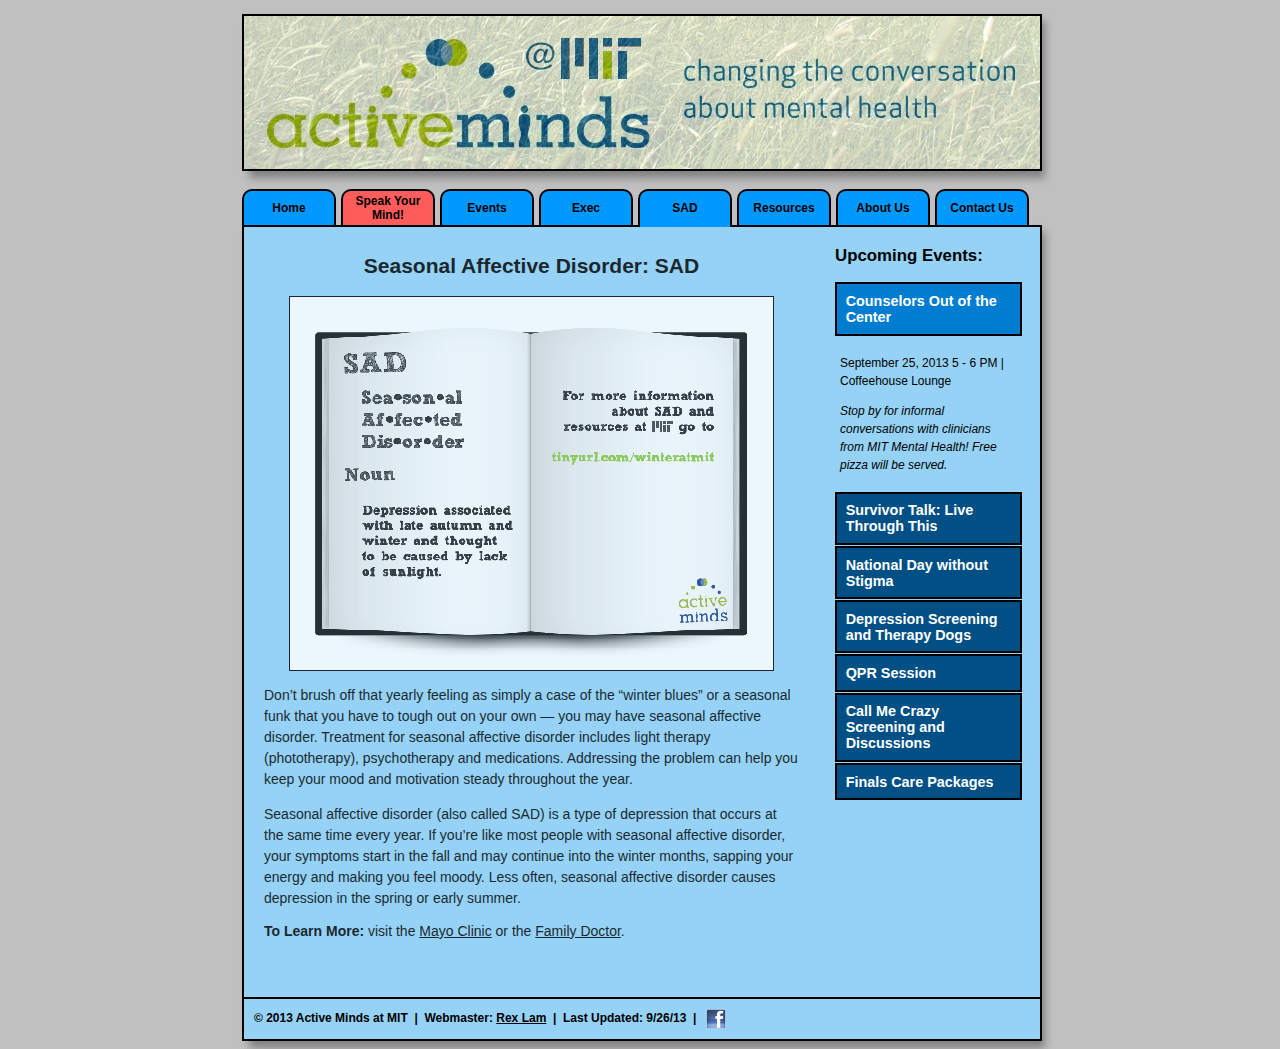
<file: OldFiles/2013/sad.html>
<!DOCTYPE HTML PUBLIC
"-//W3C//DTD HTML 4.01 Transitional//EN"

"http://www.w3.org/TR/html4/loose.dtd">

<html>
<head>
<meta http-equiv="content-type"
content="text/html; charset=utf-8" />
<title>Active Minds @ MIT | SAD</title>
<link rel="stylesheet" type="text/css" href="css/accordion.css" />
<script type="text/javascript" src="js/jquery.js"></script>
<script src="js/menu.js" type="text/javascript"></script>

<script type="text/javascript">
$(document).ready(function() {
    $(".content").css("display", "none");
    $(".content").fadeIn(1000);
    $('.menu').initMenu();

});
</script>
<link rel="stylesheet" type="text/css" href="css/style.css" />

<script type="text/javascript">

  var _gaq = _gaq || [];
  _gaq.push(['_setAccount', 'UA-27438836-1']);
  _gaq.push(['_trackPageview']);

  (function() {
    var ga = document.createElement('script'); ga.type = 'text/javascript'; ga.async = true;
    ga.src = ('https:' == document.location.protocol ? 'https://ssl' : 'http://www') + '.google-analytics.com/ga.js';
    var s = document.getElementsByTagName('script')[0]; s.parentNode.insertBefore(ga, s);
  })();

</script>
</head>
<body>

<div class="banner">
<p><a href="main.html"><img src="media/banner.jpg" alt="banner" style="border:2px solid black" /></a></p>
</div>

<div id="navbar">
<ul>
	<li><a href="main.html"><b>Home</b></a></li>
	<li><a href="speakyourmind.html" class="special"><b>Speak Your Mind!</b></a></li>
	<li><a href="events.html"><b>Events</b></a></li>
	<li><a href="exec.html"><b>Exec</b></a></li>
	<li><a href="sad.html"><b>SAD</b></a></li>
	<li><a href="resources.html"><b>Resources</b></a></li>
	<li><a href="about.html"><b>About Us</b></a></li>
	<li><a href="contact.html"><b>Contact Us</b></a></li>
</ul>
<script type="text/javascript">
var url = window.location.href;
url = url.substr(url.lastIndexOf("/") + 1);
$("#navbar").find("a[href='" + url + "']").addClass("current");
</script>
</div>

<div class="box">
<div class="main">

<div class="calendar">
<h3>Upcoming Events:</h3>
<ul class="menu collapsible">
	<li class="expand">
		<a href="#" class="menu">Counselors Out of the Center</a>
		<ul class="acitem">
			<li class = "description">
				<p>September 25, 2013 5 - 6 PM | Coffeehouse Lounge</p>
				<p><i>Stop by for informal conversations with clinicians from MIT Mental Health! Free pizza will be served.</i></p>
			</li>
		</ul>
	</li>
	<li>
		<a href="#" class="menu">Survivor Talk: Live Through This</a>
		<ul class="acitem">
			<li class = "description">
				<p>September 30, 2013 6 - 7 PM</p>
				<p><i>Dese'Rae L. Stage is a suicide attempt survivor who has started <b>Live Through This</b>, a collection of portraits and stories of other survivors. She will talk about her experiences and her project.
				</i></p>
			</li>
		</ul>
	</li>
	<li>
		<a href="#" class="menu">National Day without Stigma</a>
		<ul class="acitem">
			<li class = "description">
				<p>October 7, 2013 All Day</p>
				<p><i>Show your support for National Day without Stigma by wearing your shirt inside out!</i></p>
			</li>
		</ul>
	</li>
	<li>
		<a href="#" class="menu">Depression Screening and Therapy Dogs</a>
		<ul class="acitem">
			<li class = "description">
				<p>October 9, 2013 4:30 - 7:30 PM | Student Center PDR 1,2,3 and Kresge Lawn</p>
				<p><i>Come to the private dining rooms at the student center for depression screening. We will be bringing therapy dogs back to campus. Destress with the canines on the Kresge Lawn!</i></p>
			</li>
		</ul>
	</li>	
	<li>
		<a href="#" class="menu">QPR Session</a>
		<ul class="acitem">
			<li class = "description">
				<p>October 19, 2013 12 - 1 PM | 4 - 149</p>
				<p><i>Professionals from MIT Medical will give trainings on Question, Persuade, Refer.</i></p>
			</li>
		</ul>
	</li>
	<li>
		<a href="#" class="menu">Call Me Crazy Screening and Discussions</a>
		<ul class="acitem">
			<li class = "description">
				<p>November 15, 2013 7 PM | 26-100 (Tentative)</p>
				<p><i>Details to follow!</i></p>
			</li>
		</ul>
	</li>	
	<li>
		<a href="#" class="menu">Finals Care Packages</a>
		<ul class="acitem">
			<li class = "description">
				<p>December 13, 2013 11 AM - 2 PM | Student Center Tables</p>
				<p><i>Enjoy treats in our finals care packages while studying for your finals!</i></p>
			</li>
		</ul>
	</li>	

</ul>

</div>


<div class="content">
<p>
<center><h2>Seasonal Affective Disorder: SAD</h2></center>

<center><a href="media/sadposter.png"><img src="media/sadpostertn.png" style="border: 1px solid black;"
/></a></center>
<p>
<p>
<p>Don’t brush off that yearly feeling as simply a case of the “winter blues” or 
a seasonal funk that you have to tough out on your own — you may have seasonal 
affective disorder. Treatment for seasonal affective disorder includes light 
therapy (phototherapy), psychotherapy and medications. Addressing the problem 
can help you keep your mood and motivation steady throughout the year.</p>

<p>Seasonal affective disorder (also called SAD) is a type of depression that 
occurs at the same time every year. If you’re like most people with seasonal 
affective disorder, your symptoms start in the fall and may continue into the 
winter months, sapping your energy and making you feel moody. Less often, 
seasonal affective disorder causes depression in the spring or early summer.</p>

<b>To Learn More:</b> visit the <a href="
http://www.mayoclinic.com/health/seasonal-affective-disorder/DS00195" target="_blank">
Mayo Clinic</a> or the <a href="
http://familydoctor.org/online/famdocen/home/common/mentalhealth/depression/267.html"
target="_blank">Family Doctor</a>.
<p></p>
</div>


<div id="footer">
&copy; 2013 Active Minds at MIT&nbsp;&nbsp;|&nbsp;&nbsp;Webmaster: <a href="mailto:rexsclam@mit.edu">
Rex Lam</a>&nbsp;&nbsp;|&nbsp;&nbsp;Last Updated: 9/26/13&nbsp;&nbsp;|&nbsp;&nbsp;  
<a href="http://www.facebook.com/pages/Active-Minds-at-MIT/221373231211323">
<img src="media/fblogo.png" align="absmiddle" width="20px" height="20px"></a>
</div>
</div>
</div>

</body>
</html>
</file>
<file: web_scripts/css/grid.css>
/* Computer */
.grid_1 { width: 6.5%; } 
.grid_2 { width: 15%; } 
.grid_3 { width: 23.5%; } 
.grid_4 { width: 32%; } 
.grid_5 { width: 40.5%; }
.grid_6 { width: 49%; } 
.grid_7 { width: 57.5%; } 
.grid_8 { width: 66%; } 
.grid_9 { width: 74.5%; } 
.grid_10 { width: 83%; } 
.grid_11 { width: 91.5%; } 
.grid_12 { width: 100%; } 

.grid_1,
.grid_2,
.grid_3,
.grid_4,
.grid_5,
.grid_6,
.grid_7,
.grid_8,
.grid_9,
.grid_10,
.grid_11,
.grid_12 {
	margin: 0 2% 1% 0;
	float: left;
	display: block;
}

.alpha{margin-left:0;}
.omega{margin-right:0;}

.container{
	width: 90%; /*width: 1000px;*/
	max-width: 1000px;
	margin: auto;
	
}



.clear{clear:both;display:block;overflow:hidden;visibility:hidden;width:0;height:0}.clearfix:after{clear:both;content:' ';display:block;font-size:0;line-height:0;visibility:hidden;width:0;height:0}* html .clearfix,*:first-child+html .clearfix{zoom:1}




/* Mobile */
@media screen and (max-width : 480px) {

.grid_1,
.grid_2,
.grid_3,
.grid_4,
.grid_5,
.grid_6,
.grid_7,
.grid_8,
.grid_9,
.grid_10,
.grid_11,
.grid_12 {
	width:100%;
}

}
</file>
<file: web_scripts/css/style.css>
/* Global */

body {
	font-family: 'Open Sans', sans-serif;
	font-weight: 200;
	font-size: 1em;
	color: #8a8683;
	background-color:#ffffff;
}

html,body{
 font-family: 'Open Sans', sans-serif;
	width:100%;
	height:100%;
}

img {
	max-width: 100%;
}
a:link {
	color: #b5c44d;
	text-decoration: none;
}
a:visited {
	color: #85a6c8;
	text-decoration: none;
}
a:hover {
	color: #ffffff;
	text-decoration: none;
}

/*
blue: 006ba4
green: b5c44d
light blue: 85a6c8;

*/

/* Navigation */

.menu {
	position:fixed;
	top:0px;
	width:100%; 
	height:auto; 
	background-color:#ffffff;
	z-index:100;
}
#logo {
	text-align: center;
	margin: 50px 0px 30px 0px;
}
#nav {
	text-align: right;
	margin: 30px 0 0 0;
}
.navigation{
	float: right;
	list-style: none;
	margin: 0;
}
.navigation li{
	float: left;
	padding:0 0 0 50px;
}
.navigation li:hover{
	cursor:pointer;
	color: #006ba4;
}

.navigation .active{
	cursor:pointer;
	color: #006ba4;
}

/* General Slides */ 

.slide{
	background-attachment: fixed;
	width:100%;
	height:auto;
	position: relative;
	padding:50px 0;
}

.wrapper{
	/*width:960px;
	height:200px;*/
	margin:0 auto;
	position:relative;
}

/* Slide 0 Logo */ 

#slide0 {
	background-color:#ffffff;
	text-align: center;
}
#slide0 h2 {
	font-size: 2em;
	color: #8a8683;
	line-height: 1em;
	padding-top: 50px;
	font-weight: 400;
}

/* Slide 1 We Are */ 

#slide1{
	background-color:#ffffff;
	text-align: center;
}
#slide1 h1 {
	font-size: 3.8em;
	letter-spacing: -3px;
	line-height: 0px;
	color:#8a8683;
	font-weight: 700;
}
#slide1 h2 {
	font-size: 2em;
	color: #8a8683;
	line-height: 0px;
	padding-top: 50px;
	padding-bottom:20px;
	font-weight: 400;
}
#facebook_top, #twitter_top {
	height: 50px;
	margin: 0 5px;
}


/* Slide 2 Mission/Vision/How */ 

#slide2 {
	background-color:#006ba4;
	color:#ffffff;
}

#slide2 h1 {
	font-size: 3.8em;
	letter-spacing: -3px;
	line-height: 0px;
	color:#ffffff;
	font-weight: 700;
}
#slide2 h2 {
	font-size: 2em;
	color: #ffffff;
	line-height: 0px;
	padding-top: 50px;
	padding-bottom:20px;
	font-weight: 400;
}

#slide2 .description {
	margin: 0px auto 50px auto;
}

/* Slide 3 Events */ 

#slide3 {
	background-color:#ffffff;
}

#slide3 #event_schedule {
	height: 800px;
}

/* Slide 4 Moments */

#slide4 {
	background-color:#006ba4;
	color:#ffffff;
	text-align: center;
}


#slide4 h2 {
	font-size: 2em;
	color: #ffffff;
	line-height: 0px;
	padding-top:50px;
	padding-bottom:20px;
	font-weight: 400;

}

#slide4 .gallery {
	margin-top: 40px;
	margin-left: 7.5px;
	margin-right: 7.5px;
}

.gallery_img {
  width: 200px;
  height: 200px;
  border-radius: 100px;
  -webkit-border-radius: 100px;
  -moz-border-radius: 100px;
  margin-left: auto;
  margin-right: auto;
}

/* Slide 5 Exec */

#slide5{
	background-color:#ffffff;
}

#exec_nav {
	text-align: center;
	margin-top: 20px;
}

.exec_icon {
	display:inline-block;
	height: 60px;
	width: 60px;
	margin: 0 5px 0 5px;
}

.exec_icon img {
    max-width: 100%;
    max-height: 100%;
    border-radius: 30px;
 	-webkit-border-radius: 30px;
  	-moz-border-radius: 30px;
  	opacity: 0.3;
}

.exec_icon img:hover {
    max-width: 100%;
    max-height: 100%;
    border-radius: 30px;
 	-webkit-border-radius: 30px;
  	-moz-border-radius: 30px;
  	opacity: 1.0;
}

#exec_content {
	text-align: center;
	margin-top: 40px;
}

#exec_pic {
	display: inline-block;
	height: 300px;
	width: 300px;
	margin-left: 50px;
}

#exec_pic img {
    max-width: 100%;
    max-height: 100%;
    border-radius: 150px;
 	-webkit-border-radius: 150px;
  	-moz-border-radius: 150px;
}

#exec_info {
	display: inline-block;
	width: 400px;
	height: 300px;
	margin: 15px 50px 0px 50px;
	vertical-align: top;
}

#small img {
	max-width: 100%;
    max-height: 100%;
}

/* Slide 6 Resources */

#slide6 {
	text-align: center;
	background-color: #006ba4;
	color: #ffffff;
}

#slide6 h2 {
	font-size: 2em;
	color: #ffffff;
	line-height: 0px;
	padding-top:50px;
	padding-bottom:20px;
	font-weight: 400;
}

#slide6 tr:hover a {
	font-weight: 900;
}

#mit_resources, #outside_resources {
	margin: 30px auto;
}

#mit_resources td, #outside_resources td {
	width: 300px;
}

#mit_resources th, #outside_resources th {
	font-weight: 400;
	font-size: 1.4em;
}

/* Slide 7 Contact */

#slide7 {
	text-align: center;
}

#facebook_bottom, #twitter_bottom {
	height: 100px;
	margin: 0 10px;
}

#mit_resources td, #outside_resources td {
	padding-top: 10px;
	padding-bottom: 10px;
}

/* Tablet */
@media screen and (max-width: 1024px) {

#logo {
	width: 100%;
	text-align: center;
}

#nav {
	width:100%;
	text-align:center;
	margin:10px 0;
}

.navigation{
	width: 100%;
	float: center;
	list-style: none;
	margin: 0;
	padding:0;
}

.navigation li{
	float: left;
	width:25%;
	padding:0;
}

.slide{
	background-attachment: fixed;
	width:100%;
	position: relative;
	padding:150px 0;
}

.slide h1, .slide h2 {
	line-height: 1em;
}

/* Mobile */
@media screen and (max-width: 480px) {

#logo {
	width: 100%;
	text-align: center;
}

#nav {
	width:100%;
	margin:5px 0;
}

.navigation{
	width: 100%;
	float: left;
	list-style: none;
	margin: 0;
	padding:0;
}

.navigation li{
	float: left;
	width:25%;
}

.slide{
	background-attachment: fixed;
	width:100%;
	position: relative;
	padding:150px 0;
}

.slide h1, .slide h2 {
	line-height: 1em;
}

.vco-slider .slider-item .content .content-container .media .media-wrapper .media-container .media-frame, .vco-slider .slider-item .content .content-container .media .media-wrapper .media-container .media-image img {
border: none !important;
}
</file>
<file: OldFiles/web_scripts/css/grid.css>
/* Computer */
.grid_1 { width: 6.5%; } 
.grid_2 { width: 15%; } 
.grid_3 { width: 23.5%; } 
.grid_4 { width: 32%; } 
.grid_5 { width: 40.5%; }
.grid_6 { width: 49%; } 
.grid_7 { width: 57.5%; } 
.grid_8 { width: 66%; } 
.grid_9 { width: 74.5%; } 
.grid_10 { width: 83%; } 
.grid_11 { width: 91.5%; } 
.grid_12 { width: 100%; } 

.grid_1,
.grid_2,
.grid_3,
.grid_4,
.grid_5,
.grid_6,
.grid_7,
.grid_8,
.grid_9,
.grid_10,
.grid_11,
.grid_12 {
	margin: 0 2% 1% 0;
	float: left;
	display: block;
}

.alpha{margin-left:0;}
.omega{margin-right:0;}

.container{
	width: 90%; /*width: 1000px;*/
	max-width: 1000px;
	margin: auto;
	
}



.clear{clear:both;display:block;overflow:hidden;visibility:hidden;width:0;height:0}.clearfix:after{clear:both;content:' ';display:block;font-size:0;line-height:0;visibility:hidden;width:0;height:0}* html .clearfix,*:first-child+html .clearfix{zoom:1}




/* Mobile */
@media screen and (max-width : 480px) {

.grid_1,
.grid_2,
.grid_3,
.grid_4,
.grid_5,
.grid_6,
.grid_7,
.grid_8,
.grid_9,
.grid_10,
.grid_11,
.grid_12 {
	width:100%;
}

}
</file>
<file: OldFiles/web_scripts/css/style.css>
/* Global */

body {
	font-family: 'Open Sans', sans-serif;
	font-weight: 200;
	font-size: 1em;
	color: #8a8683;
	background-color:#ffffff;
}

html,body{
 font-family: 'Open Sans', sans-serif;
	width:100%;
	height:100%;
}

img {
	max-width: 100%;
}
a:link {
	color: #b5c44d;
	text-decoration: none;
}
a:visited {
	color: #85a6c8;
	text-decoration: none;
}
a:hover {
	color: #ffffff;
	text-decoration: none;
}

/*
blue: 006ba4
green: b5c44d
light blue: 85a6c8;

*/

/* Navigation */

.menu {
	position:fixed;
	top:0px;
	width:100%; 
	height:auto; 
	background-color:#ffffff;
	z-index:100;
}
#logo {
	text-align: center;
	margin: 50px 0px 30px 0px;
}
#nav {
	text-align: right;
	margin: 30px 0 0 0;
}
.navigation{
	float: right;
	list-style: none;
	margin: 0;
}
.navigation li{
	float: left;
	padding:0 0 0 50px;
}
.navigation li:hover{
	cursor:pointer;
	color: #006ba4;
}

.navigation .active{
	cursor:pointer;
	color: #006ba4;
}

/* General Slides */ 

.slide{
	background-attachment: fixed;
	width:100%;
	height:auto;
	position: relative;
	padding:50px 0;
}

.wrapper{
	/*width:960px;
	height:200px;*/
	margin:0 auto;
	position:relative;
}

/* Slide 0 Logo */ 

#slide0 {
	background-color:#ffffff;
	text-align: center;
}
#slide0 h2 {
	font-size: 2em;
	color: #8a8683;
	line-height: 1em;
	padding-top: 50px;
	font-weight: 400;
}

/* Slide 1 We Are */ 

#slide1{
	background-color:#ffffff;
	text-align: center;
}
#slide1 h1 {
	font-size: 3.8em;
	letter-spacing: -3px;
	line-height: 0px;
	color:#8a8683;
	font-weight: 700;
}
#slide1 h2 {
	font-size: 2em;
	color: #8a8683;
	line-height: 0px;
	padding-top: 50px;
	padding-bottom:20px;
	font-weight: 400;
}
#facebook_top, #twitter_top {
	height: 50px;
	margin: 0 5px;
}


/* Slide 2 Mission/Vision/How */ 

#slide2 {
	background-color:#006ba4;
	color:#ffffff;
}

#slide2 h1 {
	font-size: 3.8em;
	letter-spacing: -3px;
	line-height: 0px;
	color:#ffffff;
	font-weight: 700;
}
#slide2 h2 {
	font-size: 2em;
	color: #ffffff;
	line-height: 0px;
	padding-top: 50px;
	padding-bottom:20px;
	font-weight: 400;
}

#slide2 .description {
	margin: 0px auto 50px auto;
}

/* Slide 3 Events */ 

#slide3 {
	background-color:#ffffff;
}

#slide3 #event_schedule {
	height: 800px;
}

/* Slide 4 Moments */

#slide4 {
	background-color:#006ba4;
	color:#ffffff;
	text-align: center;
}


#slide4 h2 {
	font-size: 2em;
	color: #ffffff;
	line-height: 0px;
	padding-top:50px;
	padding-bottom:20px;
	font-weight: 400;

}

#slide4 .gallery {
	margin-top: 40px;
	margin-left: 7.5px;
	margin-right: 7.5px;
}

.gallery_img {
  width: 200px;
  height: 200px;
  border-radius: 100px;
  -webkit-border-radius: 100px;
  -moz-border-radius: 100px;
  margin-left: auto;
  margin-right: auto;
}

/* Slide 5 Exec */

#slide5{
	background-color:#ffffff;
}

#exec_nav {
	text-align: center;
	margin-top: 20px;
}

.exec_icon {
	display:inline-block;
	height: 60px;
	width: 60px;
	margin: 0 5px 0 5px;
}

.exec_icon img {
    max-width: 100%;
    max-height: 100%;
    border-radius: 30px;
 	-webkit-border-radius: 30px;
  	-moz-border-radius: 30px;
  	opacity: 0.3;
}

.exec_icon img:hover {
    max-width: 100%;
    max-height: 100%;
    border-radius: 30px;
 	-webkit-border-radius: 30px;
  	-moz-border-radius: 30px;
  	opacity: 1.0;
}

#exec_content {
	text-align: center;
	margin-top: 40px;
}

#exec_pic {
	display: inline-block;
	height: 300px;
	width: 300px;
	margin-left: 50px;
}

#exec_pic img {
    max-width: 100%;
    max-height: 100%;
    border-radius: 150px;
 	-webkit-border-radius: 150px;
  	-moz-border-radius: 150px;
}

#exec_info {
	display: inline-block;
	width: 400px;
	height: 300px;
	margin: 15px 50px 0px 50px;
	vertical-align: top;
}

#small img {
	max-width: 100%;
    max-height: 100%;
}

/* Slide 6 Resources */

#slide6 {
	text-align: center;
	background-color: #006ba4;
	color: #ffffff;
}

#slide6 h2 {
	font-size: 2em;
	color: #ffffff;
	line-height: 0px;
	padding-top:50px;
	padding-bottom:20px;
	font-weight: 400;
}

#mit_resources, #outside_resources {
	margin: 30px auto;
}

#mit_resources td, #outside_resources td {
	width: 300px;
}

#mit_resources th, #outside_resources th {
	font-weight: 400;
	font-size: 1.4em;
}

/* Slide 7 Contact */

#slide7 {
	text-align: center;
}

#facebook_bottom, #twitter_bottom {
	height: 100px;
	margin: 0 10px;
}

#mit_resources td, #outside_resources td {
	padding-top: 10px;
	padding-bottom: 10px;
}

/* Tablet */
@media screen and (max-width: 1024px) {

#logo {
	width: 100%;
	text-align: center;
}

#nav {
	width:100%;
	text-align:center;
	margin:10px 0;
}

.navigation{
	width: 100%;
	float: center;
	list-style: none;
	margin: 0;
	padding:0;
}

.navigation li{
	float: left;
	width:25%;
	padding:0;
}

.slide{
	background-attachment: fixed;
	width:100%;
	position: relative;
	padding:150px 0;
}

.slide h1, .slide h2 {
	line-height: 1em;
}

/* Mobile */
@media screen and (max-width: 480px) {

#logo {
	width: 100%;
	text-align: center;
}

#nav {
	width:100%;
	margin:5px 0;
}

.navigation{
	width: 100%;
	float: left;
	list-style: none;
	margin: 0;
	padding:0;
}

.navigation li{
	float: left;
	width:25%;
}

.slide{
	background-attachment: fixed;
	width:100%;
	position: relative;
	padding:150px 0;
}

.slide h1, .slide h2 {
	line-height: 1em;
}

.vco-slider .slider-item .content .content-container .media .media-wrapper .media-container .media-frame, .vco-slider .slider-item .content .content-container .media .media-wrapper .media-container .media-image img {
border: none !important;
}
</file>
<file: OldFiles/2013/css/accordion.css>
body {
  font-family: Helvetica, Arial, sans-serif;
  font-size: 0.9em;
}

p {
  line-height: 1.5em;
}

ul.menu, ul.menu ul {
  list-style-type:none;
  margin: 0;
  padding: 0;
  width: 13em;
}

ul.menu a {
  display: block;
  text-decoration: none;	
}

ul.menu li {
  margin-top: 1px;
}

ul.menu li a.menu {
  background: #005085;
  color: #fff;	
  padding: 0.6em;
  font-weight:bold;
  border: 2px solid black;
}

ul.menu li a.menu:hover {
  background: #24A7FF;
}


ul.menu ul.menu li a:hover {
    border-left: 0;
    padding-left: 0.5em;
}
ul.menu ul.menu {
    border-left: 5px #f00 solid;
}
ul.menu a.menu.active, ul.menu ul.menu li a.menu.active, ul.menu a.menu.active:hover, ul.menu ul.menu li a.menu.active:hover {
    font-weight: bold;
    background: #007DD1;
    border: 2px solid black;
    color: #FFF;
}
div.panel {
    border: 1px #000 solid;
    padding: 5px;
    margin-top: 1px;
}

ul.menu div.panel a, ul.menu div.panel li a:hover  {
    display :inline;
    color: #666;
    background: none;
    margin: 0;
    padding: 0;
    border: none;
    font-weight: bold;
}
ul.menu div.panel a:hover {
    color: #000;
    text-decoration: underline;
}

li.description {
padding: 5px;
font-size: 12px;
}

.code { border: 1px solid #ccc; list-style-type: decimal-leading-zero; padding: 5px; margin: 0; }
.code code { display: block; padding: 3px; margin-bottom: 0; }
.code li { background: #ddd; border: 1px solid #ccc; margin: 0 0 2px 2.2em; }
.indent1 { padding-left: 1em; }
.indent2 { padding-left: 2em; }
.indent3 { padding-left: 3em; }
.indent4 { padding-left: 4em; }
.indent5 { padding-left: 5em; }
.indent6 { padding-left: 6em; }
.indent7 { padding-left: 7em; }
.indent8 { padding-left: 8em; }
.indent9 { padding-left: 9em; }
.indent10 { padding-left: 10em; }
</file>
<file: OldFiles/2013/css/style.css>
body {background:#C0C0C0; font-family: "Arial";}

h1, h2, h3 {font-family:"Arial"}
a {color: #000000;}

#navbar {height: 33px; margin-left: auto; margin-right: auto; width:796px;
 padding: 3px;}

#navbar ul {margin: 0px; padding: 0px; list-style: none;}

#navbar a {display: block; padding-bottom: 0px; padding-top: 10px; height:24px; 
text-decoration: none;  margin: 0px; margin-right: 5px; color: #000000; 
font-family: "Arial"; font-size: 12px; text-align: center; border: 2px solid black;
border-bottom:none; border-top-right-radius:10px; border-top-left-radius:10px;}

#navbar li {float: left; height: 40px; width: 99px;}

#navbar li ul {display: none;}

#navbar a.current {background:#95D2F6; height:26px}

#navbar a:link, a:visited {background:#0099FF; }

#navbar a.special {padding-bottom: 0px; padding-top: 3px; height:31px; }

#navbar a.special:link, a.special:visited {background:#FF5C5C; }

#navbar a.special:hover, a.special:active {background: #FF5C5C; color: white;}

#navbar a.special.current {background:#95D2F6; height:33px}

#navbar a:hover, a:active {background: #95D2F6; color: white;}



div.main {margin-left: auto; margin-right:auto; 
padding:0px; width:796px; background: #95D2F6;
border: 2px solid black; height: auto;}

div.box {margin-left: auto; margin-right: auto; width:796px;}

div.banner, div.box{
box-shadow: 7px 7px 8px #818181;
-webkit-box-shadow: 7px 7px 8px #818181;
-moz-box-shadow: 7px 7px 8px #818181;
filter: progid:DXImageTransform.Microsoft.dropShadow(color=#818181, offX=7, offY=7, positive=true);
}

div.content {height: auto; width: 535px; min-height: 750px; margin-left: 10px; margin-right: 100px;
padding: 10px; font-size: 14px; position: left}

div.calendar { width: 180px; height: 450px; float: right; margin-left: 10px; 
margin-right: 10px; padding-left: 15px; padding-right: 15px; position:relative}


div.banner {margin-left: auto; margin-right: auto; width:796px; 
padding:0px; height: auto;}

#footer {padding:10px; position: bottom; 
border-top:2px solid black; font-size: 12px; font-weight:bold; }


/*CSS for roll over thumbnails*/
.thumbnail{
position: relative;
z-index: 0;
}

.thumbnail:hover{
background-color: transparent;
z-index: 50;
}

.thumbnail span{ /*CSS for enlarged image*/
position: absolute;
background-color: lightblue;
padding: 5px;
left: -1000px;
border: 1px solid black;
visibility: hidden;
color: black;
text-decoration: none;
}

.thumbnail span img{ /*CSS for enlarged image*/
border-width: 0;
padding: 2px;
}

.thumbnail:hover span{ /*CSS for enlarged image on hover*/
visibility: visible;
top: -150px;
left: 120px; /*position where enlarged image should offset horizontally */
}


/*CSS for required form fields*/

input.invalid { background-color: #FF9; border: 2px red insert; }
label.invalid { color: #F00; font-weight:bold; }
</file>
